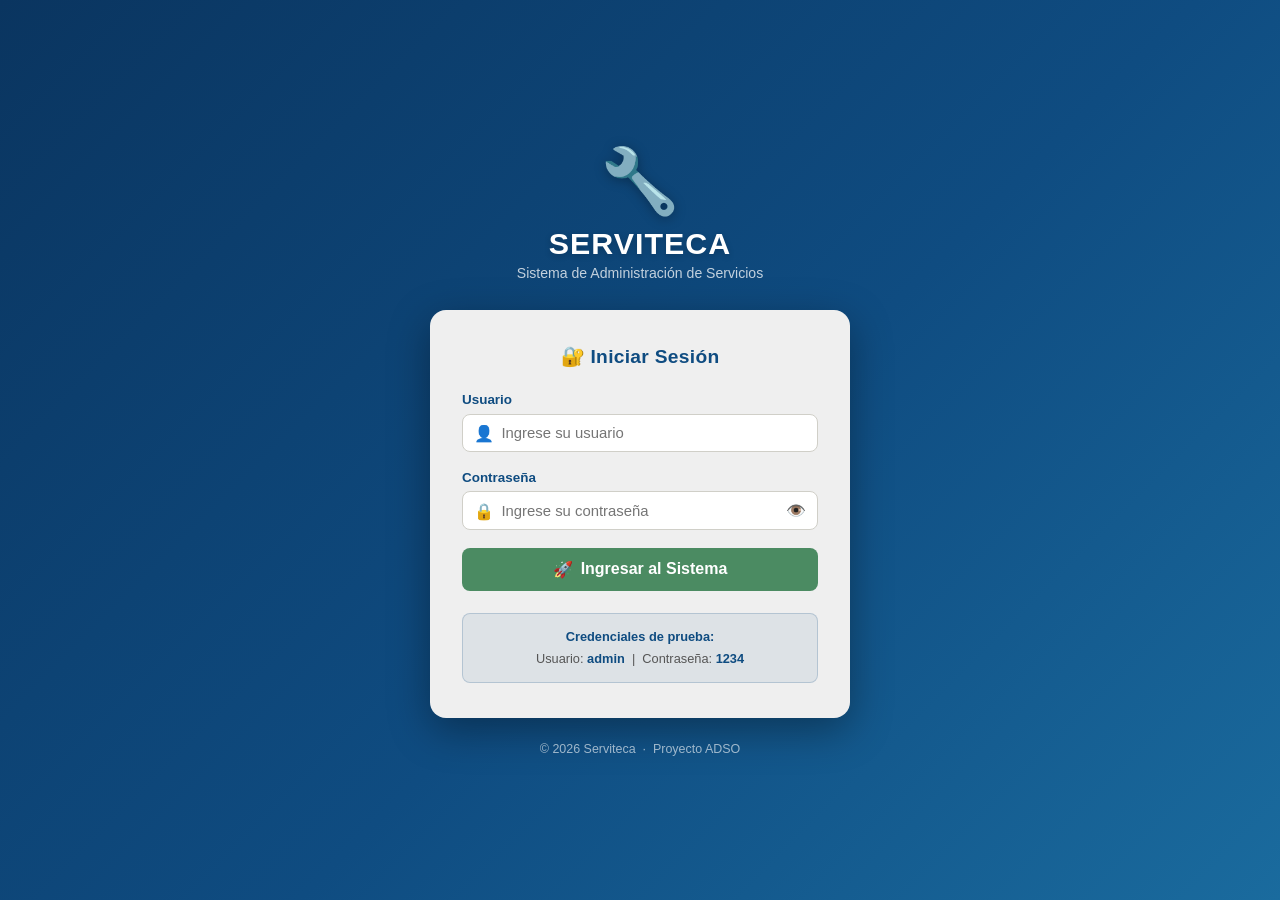
<file: SERVITECA/index.html>
<!DOCTYPE html>
<html lang="es">
<head>
  <meta charset="UTF-8" />
  <meta name="viewport" content="width=device-width, initial-scale=1.0" />
  <title>Serviteca</title>
  <style>
    body {
      margin: 0;
      background: #0F4C81;
      display: flex;
      align-items: center;
      justify-content: center;
      min-height: 100vh;
      font-family: 'Segoe UI', sans-serif;
      color: #fff;
      flex-direction: column;
      gap: 0.8rem;
    }
    .loader {
      width: 48px;
      height: 48px;
      border: 5px solid rgba(255,255,255,0.3);
      border-top-color: #fff;
      border-radius: 50%;
      animation: spin 0.8s linear infinite;
    }
    @keyframes spin { to { transform: rotate(360deg); } }
    p { font-size: 1rem; opacity: 0.85; }
  </style>
</head>
<body>
  <div style="font-size:3.5rem;">🔧</div>
  <div class="loader"></div>
  <p>Cargando Serviteca…</p>

  <script>
    // Redirigir según estado de sesión
    setTimeout(() => {
      if (localStorage.getItem('serviteca_sesion') === 'activa') {
        window.location.replace('main.html');
      } else {
        window.location.replace('Login/Login.html');
      }
    }, 600);
  </script>
</body>
</html>
</file>
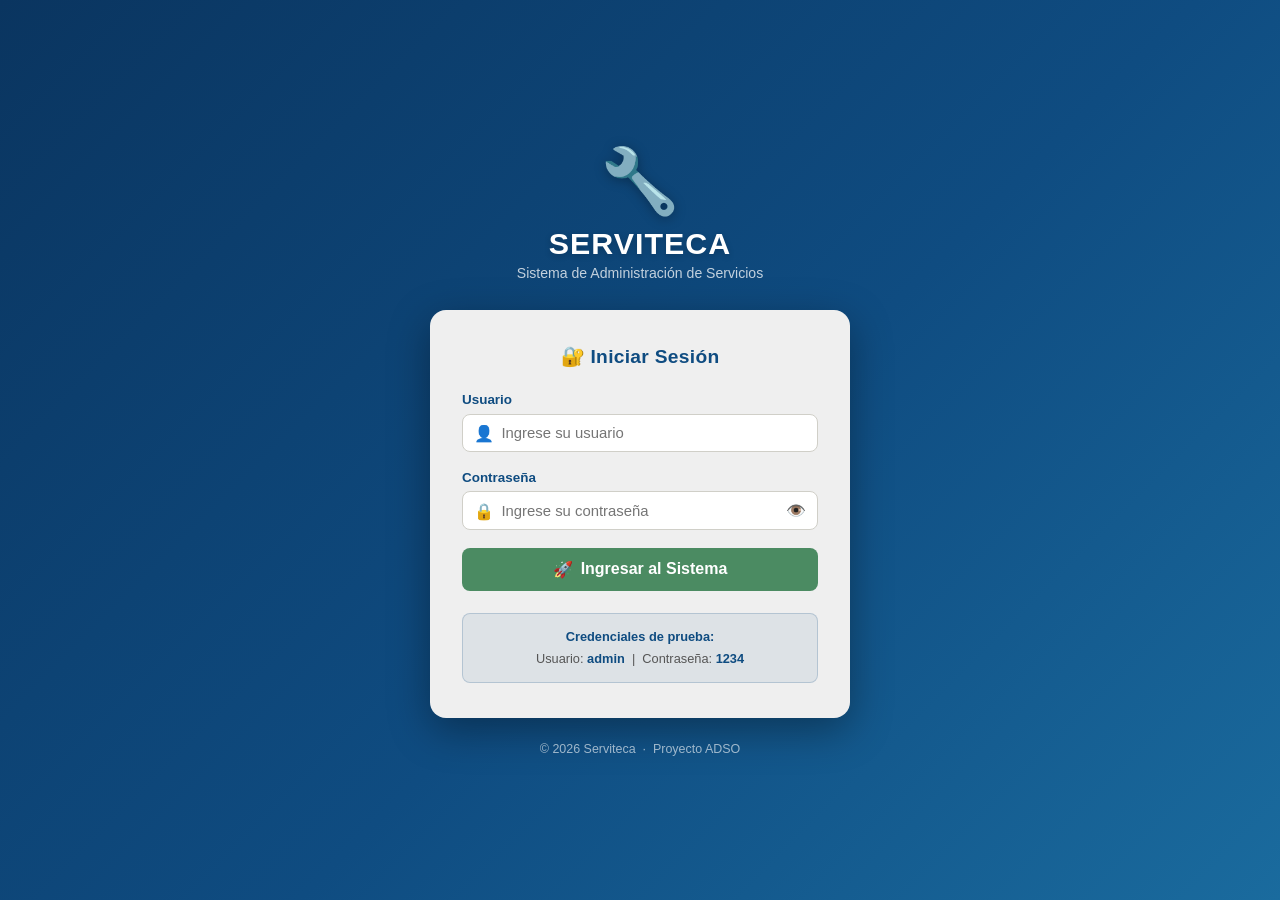
<file: SERVITECA/main.html>
<!DOCTYPE html>
<html lang="es">
<head>
  <meta charset="UTF-8" />
  <meta name="viewport" content="width=device-width, initial-scale=1.0" />
  <title>Dashboard – Serviteca</title>
  <link rel="stylesheet" href="Estilos.css" />
  <style>
    /* Hero banner */
    .hero {
      background: linear-gradient(120deg, var(--azul-principal) 0%, #1a6b9e 100%);
      border-radius: 14px;
      padding: 2.2rem 2.5rem;
      color: #fff;
      display: flex;
      align-items: center;
      justify-content: space-between;
      gap: 1rem;
      margin-bottom: 2rem;
      box-shadow: 0 4px 18px var(--sombra);
    }
    .hero-text h2 { color: #fff; font-size: 1.7rem; margin-bottom: 0.4rem; }
    .hero-text p  { color: rgba(255,255,255,0.82); font-size: 0.95rem; }
    .hero-icon    { font-size: 4.5rem; opacity: 0.9; }

    /* Sección de accesos rápidos */
    .section-title {
      font-size: 1rem;
      font-weight: 700;
      color: var(--texto-gris);
      text-transform: uppercase;
      letter-spacing: 0.6px;
      margin-bottom: 1rem;
    }

    .quick-grid {
      display: grid;
      grid-template-columns: repeat(auto-fit, minmax(200px, 1fr));
      gap: 1rem;
      margin-bottom: 2.5rem;
    }

    .quick-card {
      background: var(--fondo-card);
      border: 1px solid var(--borde);
      border-radius: 12px;
      padding: 1.4rem 1.2rem;
      text-decoration: none;
      display: flex;
      flex-direction: column;
      align-items: center;
      gap: 0.7rem;
      text-align: center;
      transition: transform 0.15s, box-shadow 0.15s;
      box-shadow: 0 2px 8px var(--sombra);
    }
    .quick-card:hover {
      transform: translateY(-3px);
      box-shadow: 0 6px 18px var(--sombra);
    }
    .quick-card .qc-icon  { font-size: 2.2rem; }
    .quick-card .qc-label { font-size: 0.88rem; font-weight: 600; color: var(--azul-principal); }
    .quick-card .qc-desc  { font-size: 0.78rem; color: var(--texto-gris); }

    /* Tabla de servicios recientes */
    .recent-section {
      display: grid;
      grid-template-columns: 1fr 1fr;
      gap: 1.5rem;
    }
    @media(max-width: 768px) { .recent-section { grid-template-columns: 1fr; } }

    .panel {
      background: var(--fondo-card);
      border-radius: 12px;
      border: 1px solid var(--borde);
      overflow: hidden;
      box-shadow: 0 2px 8px var(--sombra);
    }
    .panel-header {
      background: var(--azul-principal);
      color: #fff;
      padding: 0.7rem 1.1rem;
      font-size: 0.9rem;
      font-weight: 700;
      display: flex;
      align-items: center;
      gap: 0.5rem;
    }
    .panel-body { padding: 1rem; }
    .panel-body table { font-size: 0.82rem; }
    .panel-body thead { background: #e8eef5; }
    .panel-body thead th { color: var(--azul-principal); padding: 0.5rem 0.7rem; }
    .panel-body tbody td { padding: 0.5rem 0.7rem; }
  </style>
</head>
<body>

  <!-- ===== NAVBAR ===== -->
  <nav class="navbar" role="navigation" aria-label="Menú principal">
    <a class="navbar-brand" href="main.html">
      <span class="logo-icon">🔧</span>
      <span>SERVITECA</span>
    </a>

    <ul class="nav-menu" role="menubar">

      <!-- Clientes -->
      <li class="nav-item" role="none">
        <span class="nav-link" role="menuitem" aria-haspopup="true">👥 Clientes ▾</span>
        <div class="dropdown-menu" role="menu">
          <a href="Clientes/agregar_clientes.html" role="menuitem">➕ Agregar Cliente</a>
          <a href="Clientes/consultar_clientes.html" role="menuitem">🔍 Consultar Cliente</a>
          <a href="Clientes/listar_clientes.html" role="menuitem">📋 Listar Clientes</a>
        </div>
      </li>

      <!-- Carros -->
      <li class="nav-item" role="none">
        <span class="nav-link" role="menuitem" aria-haspopup="true">🚗 Carros ▾</span>
        <div class="dropdown-menu" role="menu">
          <a href="Carros/agregar_carro.html" role="menuitem">➕ Agregar Carro</a>
          <a href="Carros/consultar_carro.html" role="menuitem">🔍 Consultar Carro</a>
          <a href="Carros/listar_carros.html" role="menuitem">📋 Listar Carros</a>
        </div>
      </li>

      <!-- Servicios -->
      <li class="nav-item" role="none">
        <span class="nav-link" role="menuitem" aria-haspopup="true">🛠️ Servicios ▾</span>
        <div class="dropdown-menu" role="menu">
          <a href="Servicios/agregar_servicios.html" role="menuitem">➕ Agregar Servicio</a>
          <a href="Servicios/consultar_servicios.html" role="menuitem">🔍 Consultar Servicio</a>
          <a href="Servicios/listar_servicios.html" role="menuitem">📋 Listar Servicios</a>
        </div>
      </li>

      <!-- Ayuda -->
      <li class="nav-item" role="none">
        <a class="nav-link" href="Ayuda/ayuda.html" role="menuitem">❓ Ayuda</a>
      </li>

    </ul>

    <!-- Usuario + Salir -->
    <div style="display:flex;align-items:center;gap:0.7rem;">
      <span style="color:rgba(255,255,255,0.8);font-size:0.85rem;" id="spanUsuario"></span>
      <a class="btn-salir" href="#" id="btnSalir">🚪 Salir</a>
    </div>
  </nav>

  <!-- ===== CONTENIDO ===== -->
  <main class="page-content">

    <!-- Hero -->
    <div class="hero">
      <div class="hero-text">
        <h2>Bienvenido, <span id="heroUsuario">Admin</span> 👋</h2>
        <p>Panel de administración de la Serviteca. Gestione clientes, vehículos y servicios desde aquí.</p>
      </div>
      <div class="hero-icon">🔧</div>
    </div>

    <!-- Estadísticas -->
    <div class="stats-grid">
      <div class="stat-card">
        <span class="stat-icon">👥</span>
        <span class="stat-number" id="statClientes">0</span>
        <span class="stat-label">Clientes registrados</span>
      </div>
      <div class="stat-card">
        <span class="stat-icon">🚗</span>
        <span class="stat-number" id="statCarros">0</span>
        <span class="stat-label">Vehículos registrados</span>
      </div>
      <div class="stat-card">
        <span class="stat-icon">🛠️</span>
        <span class="stat-number" id="statServicios">0</span>
        <span class="stat-label">Servicios realizados</span>
      </div>
      <div class="stat-card">
        <span class="stat-icon">📅</span>
        <span class="stat-number" id="statHoy">0</span>
        <span class="stat-label">Servicios hoy</span>
      </div>
    </div>

    <!-- Accesos rápidos -->
    <p class="section-title">⚡ Accesos Rápidos</p>
    <div class="quick-grid">
      <a class="quick-card" href="Clientes/agregar_clientes.html">
        <span class="qc-icon">👤</span>
        <span class="qc-label">Nuevo Cliente</span>
        <span class="qc-desc">Registrar datos del cliente</span>
      </a>
      <a class="quick-card" href="Carros/agregar_carro.html">
        <span class="qc-icon">🚙</span>
        <span class="qc-label">Nuevo Vehículo</span>
        <span class="qc-desc">Registrar placa, marca y modelo</span>
      </a>
      <a class="quick-card" href="Servicios/agregar_servicios.html">
        <span class="qc-icon">🔩</span>
        <span class="qc-label">Nuevo Servicio</span>
        <span class="qc-desc">Registrar servicio prestado</span>
      </a>
      <a class="quick-card" href="Servicios/consultar_servicios.html">
        <span class="qc-icon">🔍</span>
        <span class="qc-label">Consultar por Placa</span>
        <span class="qc-desc">Ver historial de servicios</span>
      </a>
      <a class="quick-card" href="Clientes/listar_clientes.html">
        <span class="qc-icon">📋</span>
        <span class="qc-label">Listar Clientes</span>
        <span class="qc-desc">Ver todos los clientes</span>
      </a>
      <a class="quick-card" href="Carros/listar_carros.html">
        <span class="qc-icon">🅿️</span>
        <span class="qc-label">Listar Vehículos</span>
        <span class="qc-desc">Ver todos los vehículos</span>
      </a>
    </div>

    <!-- Paneles recientes -->
    <div class="recent-section">

      <!-- Últimos clientes -->
      <div class="panel">
        <div class="panel-header">👥 Últimos Clientes Registrados</div>
        <div class="panel-body">
          <div class="table-wrapper">
            <table>
              <thead>
                <tr>
                  <th>ID</th>
                  <th>Nombre</th>
                  <th>Celular</th>
                </tr>
              </thead>
              <tbody id="tbodyClientes">
                <tr><td colspan="3" style="text-align:center;color:#999;padding:1rem;">Sin registros aún</td></tr>
              </tbody>
            </table>
          </div>
        </div>
      </div>

      <!-- Últimos servicios -->
      <div class="panel">
        <div class="panel-header">🛠️ Últimos Servicios Realizados</div>
        <div class="panel-body">
          <div class="table-wrapper">
            <table>
              <thead>
                <tr>
                  <th>Placa</th>
                  <th>Servicio</th>
                  <th>Fecha</th>
                </tr>
              </thead>
              <tbody id="tbodyServicios">
                <tr><td colspan="3" style="text-align:center;color:#999;padding:1rem;">Sin registros aún</td></tr>
              </tbody>
            </table>
          </div>
        </div>
      </div>

    </div>

  </main>

  <footer>© 2026 Serviteca &nbsp;·&nbsp; Proyecto ADSO &nbsp;·&nbsp; Análisis y Desarrollo de Software</footer>

  <!-- ===== JAVASCRIPT ===== -->
  <script>
    // Protección de ruta: verificar sesión
    (function() {
      if (localStorage.getItem('serviteca_sesion') !== 'activa') {
        window.location.href = 'Login/Login.html';
      }
    })();

    // Mostrar usuario en navbar
    const usuario = localStorage.getItem('serviteca_usuario') || 'Admin';
    document.getElementById('spanUsuario').textContent = '👤 ' + usuario;
    document.getElementById('heroUsuario').textContent =
      usuario.charAt(0).toUpperCase() + usuario.slice(1);

    // Botón salir
    document.getElementById('btnSalir').addEventListener('click', (e) => {
      e.preventDefault();
      if (confirm('¿Desea cerrar sesión?')) {
        localStorage.removeItem('serviteca_sesion');
        localStorage.removeItem('serviteca_usuario');
        window.location.href = 'Login/Login.html';
      }
    });

    // Cargar estadísticas desde localStorage
    function cargarEstadisticas() {
      const clientes  = JSON.parse(localStorage.getItem('srv_clientes')  || '[]');
      const carros    = JSON.parse(localStorage.getItem('srv_carros')    || '[]');
      const servicios = JSON.parse(localStorage.getItem('srv_servicios') || '[]');

      document.getElementById('statClientes').textContent  = clientes.length;
      document.getElementById('statCarros').textContent    = carros.length;
      document.getElementById('statServicios').textContent = servicios.length;

      // Servicios de hoy
      const hoy = new Date().toISOString().split('T')[0];
      const hoyCount = servicios.filter(s => s.fecha === hoy).length;
      document.getElementById('statHoy').textContent = hoyCount;

      // Últimos 5 clientes
      const tbodyC = document.getElementById('tbodyClientes');
      const ultimosClientes = clientes.slice(-5).reverse();
      if (ultimosClientes.length > 0) {
        tbodyC.innerHTML = ultimosClientes.map(c =>
          `<tr>
            <td>${c.identificacion}</td>
            <td>${c.nombres} ${c.apellidos}</td>
            <td>${c.celular}</td>
          </tr>`
        ).join('');
      }

      // Últimos 5 servicios
      const tbodyS = document.getElementById('tbodyServicios');
      const ultimosServicios = servicios.slice(-5).reverse();
      if (ultimosServicios.length > 0) {
        tbodyS.innerHTML = ultimosServicios.map(s =>
          `<tr>
            <td>${s.placa}</td>
            <td>${s.tipoServicio}</td>
            <td>${s.fecha}</td>
          </tr>`
        ).join('');
      }
    }

    cargarEstadisticas();
  </script>

</body>
</html>
</file>
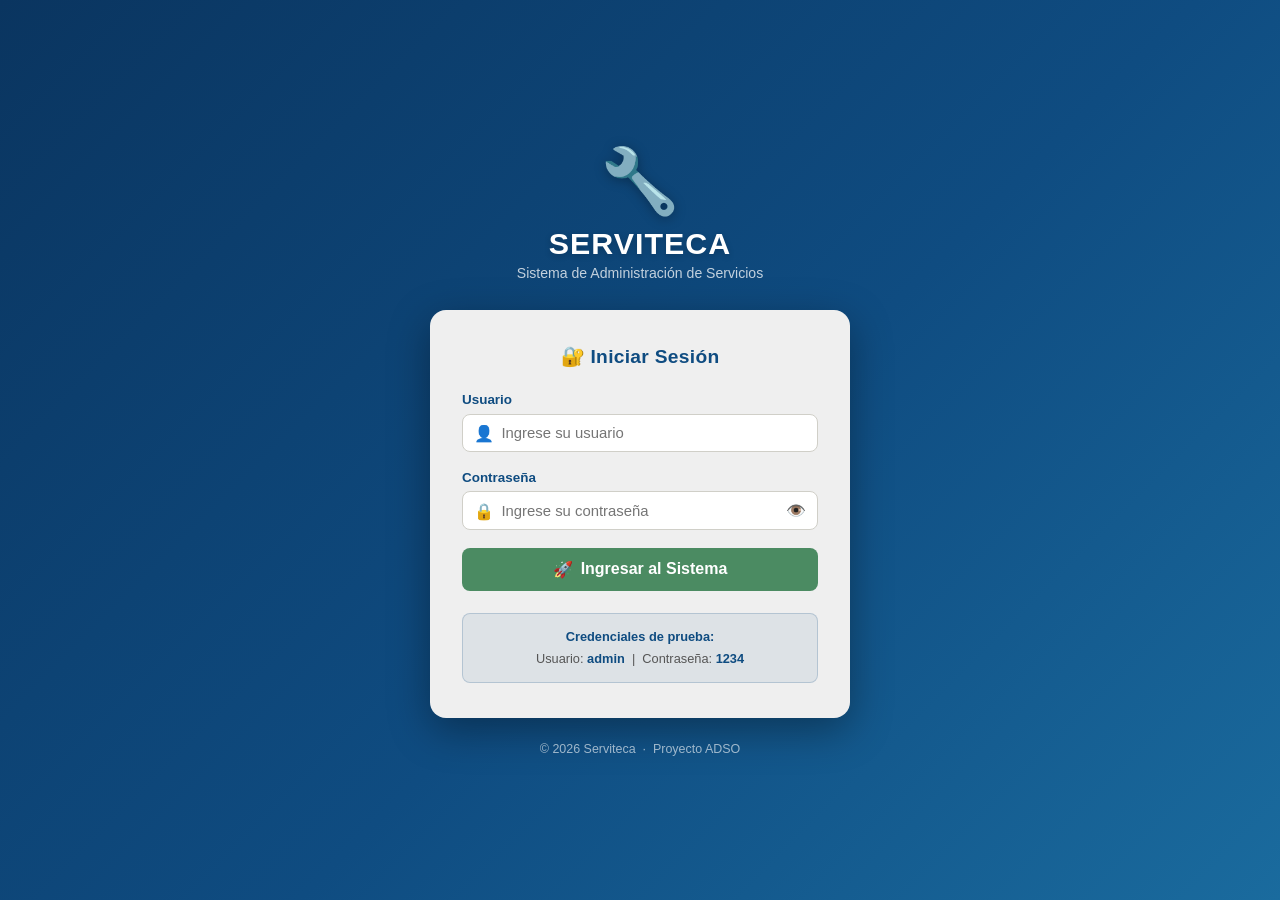
<file: SERVITECA/Ayuda/ayuda.html>
<!DOCTYPE html>
<html lang="es">
<head>
  <meta charset="UTF-8" />
  <meta name="viewport" content="width=device-width, initial-scale=1.0" />
  <title>Ayuda – Serviteca</title>
  <link rel="stylesheet" href="../Estilos.css" />
  <style>
    /* Acordeón de ayuda */
    .help-section { margin-bottom: 2rem; }

    .accordion-item {
      background: var(--fondo-card);
      border: 1px solid var(--borde);
      border-radius: 10px;
      margin-bottom: 0.6rem;
      overflow: hidden;
    }

    .accordion-header {
      display: flex;
      align-items: center;
      justify-content: space-between;
      padding: 0.9rem 1.2rem;
      cursor: pointer;
      user-select: none;
      background: var(--fondo-card);
      transition: background-color 0.15s;
    }
    .accordion-header:hover { background: #e8eef5; }
    .accordion-header.open  { background: var(--azul-principal); color: #fff; }
    .accordion-header.open .acc-icon { color: #fff; }

    .acc-left  { display: flex; align-items: center; gap: 0.7rem; font-weight: 600; font-size: 0.95rem; }
    .acc-icon  { font-size: 1.2rem; }
    .acc-arrow { font-size: 0.85rem; transition: transform 0.2s; }
    .accordion-header.open .acc-arrow { transform: rotate(180deg); }

    .accordion-body {
      display: none;
      padding: 1rem 1.3rem 1.2rem;
      font-size: 0.9rem;
      line-height: 1.7;
      color: var(--texto-gris);
      border-top: 1px solid var(--borde);
    }
    .accordion-body.open { display: block; }

    .accordion-body ul {
      margin: 0.5rem 0 0.5rem 1.2rem;
    }
    .accordion-body ul li { margin-bottom: 0.3rem; }

    .accordion-body .step {
      display: flex;
      gap: 0.6rem;
      align-items: flex-start;
      margin-bottom: 0.5rem;
    }
    .step-num {
      min-width: 24px;
      height: 24px;
      background: var(--azul-principal);
      color: #fff;
      border-radius: 50%;
      display: flex;
      align-items: center;
      justify-content: center;
      font-size: 0.75rem;
      font-weight: 700;
      flex-shrink: 0;
      margin-top: 0.1rem;
    }

    /* Servicios grid */
    .services-grid {
      display: grid;
      grid-template-columns: repeat(auto-fit, minmax(160px, 1fr));
      gap: 0.8rem;
      margin-top: 0.8rem;
    }
    .service-help-card {
      background: #fff;
      border: 1px solid var(--borde);
      border-radius: 8px;
      padding: 0.9rem;
      text-align: center;
    }
    .service-help-card .sh-icon { font-size: 2rem; }
    .service-help-card .sh-name { font-weight: 700; font-size: 0.85rem; color: var(--azul-principal); margin-top: 0.3rem; }
    .service-help-card .sh-desc { font-size: 0.78rem; color: var(--texto-gris); margin-top: 0.2rem; }

    /* Credenciales demo */
    .cred-table {
      width: 100%;
      border-collapse: collapse;
      font-size: 0.88rem;
      margin-top: 0.5rem;
    }
    .cred-table th { background: var(--azul-principal); color: #fff; padding: 0.5rem 0.8rem; text-align: left; }
    .cred-table td { padding: 0.5rem 0.8rem; border-bottom: 1px solid var(--borde); font-family: monospace; }

    /* About card */
    .about-card {
      background: linear-gradient(120deg, var(--azul-principal), #1a6b9e);
      border-radius: 14px;
      padding: 2rem;
      color: #fff;
      text-align: center;
      margin-bottom: 2rem;
    }
    .about-card h2 { color: #fff; font-size: 1.5rem; margin-bottom: 0.5rem; }
    .about-card p  { color: rgba(255,255,255,0.85); font-size: 0.92rem; }
    .about-badge {
      display: inline-block;
      background: rgba(255,255,255,0.2);
      color: #fff;
      padding: 0.3rem 0.8rem;
      border-radius: 20px;
      font-size: 0.8rem;
      margin-top: 0.8rem;
    }
  </style>
</head>
<body>

  <!-- NAVBAR -->
  <nav class="navbar" role="navigation" aria-label="Menú principal">
    <a class="navbar-brand" href="../main.html"><span class="logo-icon">🔧</span><span>SERVITECA</span></a>
    <ul class="nav-menu">
      <li class="nav-item">
        <span class="nav-link">👥 Clientes ▾</span>
        <div class="dropdown-menu">
          <a href="../Clientes/agregar_clientes.html">➕ Agregar Cliente</a>
          <a href="../Clientes/consultar_clientes.html">🔍 Consultar Cliente</a>
          <a href="../Clientes/listar_clientes.html">📋 Listar Clientes</a>
        </div>
      </li>
      <li class="nav-item">
        <span class="nav-link">🚗 Carros ▾</span>
        <div class="dropdown-menu">
          <a href="../Carros/agregar_carro.html">➕ Agregar Carro</a>
          <a href="../Carros/consultar_carro.html">🔍 Consultar Carro</a>
          <a href="../Carros/listar_carros.html">📋 Listar Carros</a>
        </div>
      </li>
      <li class="nav-item">
        <span class="nav-link">🛠️ Servicios ▾</span>
        <div class="dropdown-menu">
          <a href="../Servicios/agregar_servicios.html">➕ Agregar Servicio</a>
          <a href="../Servicios/consultar_servicios.html">🔍 Consultar Servicio</a>
          <a href="../Servicios/listar_servicios.html">📋 Listar Servicios</a>
        </div>
      </li>
      <li class="nav-item"><a class="nav-link active" href="ayuda.html">❓ Ayuda</a></li>
    </ul>
    <div style="display:flex;align-items:center;gap:0.7rem;">
      <span style="color:rgba(255,255,255,0.8);font-size:0.85rem;" id="spanUsuario"></span>
      <a class="btn-salir" href="#" id="btnSalir">🚪 Salir</a>
    </div>
  </nav>

  <!-- CONTENIDO -->
  <main class="page-content">
    <nav class="breadcrumb">
      <a href="../main.html">🏠 Inicio</a> <span>›</span>
      <span>Ayuda</span>
    </nav>

    <!-- About -->
    <div class="about-card">
      <div style="font-size:3rem;margin-bottom:0.5rem;">🔧</div>
      <h2>Sistema de Gestión Serviteca</h2>
      <p>Plataforma de administración para el control de clientes, vehículos y servicios mecánicos.</p>
      <span class="about-badge">📚 Proyecto ADSO – Análisis y Desarrollo de Software</span>
      <span class="about-badge" style="margin-left:0.5rem;">📅 Versión 1.0 – 2026</span>
    </div>

    <!-- Servicios disponibles -->
    <div class="help-section">
      <div class="page-header" style="margin-bottom:1rem;">
        <span class="header-icon">🛠️</span>
        <div><h2>Servicios Disponibles</h2></div>
      </div>
      <div class="services-grid">
        <div class="service-help-card">
          <div class="sh-icon">🛢️</div>
          <div class="sh-name">Cambio de Aceite</div>
          <div class="sh-desc">Sustitución del aceite del motor y filtro de aceite.</div>
        </div>
        <div class="service-help-card">
          <div class="sh-icon">⚙️</div>
          <div class="sh-name">Sincronización</div>
          <div class="sh-desc">Ajuste del sistema de encendido, bujías y inyectores.</div>
        </div>
        <div class="service-help-card">
          <div class="sh-icon">🔄</div>
          <div class="sh-name">Alineación</div>
          <div class="sh-desc">Calibración de la dirección y ángulos de las ruedas.</div>
        </div>
        <div class="service-help-card">
          <div class="sh-icon">🚿</div>
          <div class="sh-name">Lavado</div>
          <div class="sh-desc">Limpieza exterior e interior completa del vehículo.</div>
        </div>
      </div>
    </div>

    <!-- Acordeón de ayuda -->
    <div class="help-section">
      <div class="page-header" style="margin-bottom:1rem;">
        <span class="header-icon">❓</span>
        <div><h2>Guía de Uso</h2></div>
      </div>

      <!-- ¿Cómo ingresar? -->
      <div class="accordion-item">
        <div class="accordion-header" onclick="toggleAcc(this)">
          <span class="acc-left"><span class="acc-icon">🔐</span> ¿Cómo iniciar sesión?</span>
          <span class="acc-arrow">▼</span>
        </div>
        <div class="accordion-body">
          <div class="step"><span class="step-num">1</span><span>Abra el archivo <strong>index.html</strong> o <strong>Login/Login.html</strong> en su navegador.</span></div>
          <div class="step"><span class="step-num">2</span><span>Ingrese el usuario y contraseña. Use las credenciales de prueba:</span></div>
          <table class="cred-table">
            <thead><tr><th>Usuario</th><th>Contraseña</th><th>Perfil</th></tr></thead>
            <tbody>
              <tr><td>admin</td><td>1234</td><td>Administrador</td></tr>
              <tr><td>tecnico</td><td>tec123</td><td>Técnico</td></tr>
            </tbody>
          </table>
          <div class="step" style="margin-top:0.7rem;"><span class="step-num">3</span><span>Haga clic en <strong>"Ingresar al Sistema"</strong>. Será redirigido al panel principal.</span></div>
        </div>
      </div>

      <!-- Gestión de clientes -->
      <div class="accordion-item">
        <div class="accordion-header" onclick="toggleAcc(this)">
          <span class="acc-left"><span class="acc-icon">👥</span> Gestión de Clientes</span>
          <span class="acc-arrow">▼</span>
        </div>
        <div class="accordion-body">
          <p><strong>Agregar Cliente:</strong> Vaya a <em>Clientes → Agregar</em>. Complete todos los campos requeridos:</p>
          <ul>
            <li><strong>Identificación:</strong> Solo números, entre 5 y 15 dígitos.</li>
            <li><strong>Nombres y Apellidos:</strong> Nombre completo del cliente.</li>
            <li><strong>Correo electrónico:</strong> Dirección de email válida.</li>
            <li><strong>Celular:</strong> Número de 10 dígitos.</li>
          </ul>
          <p style="margin-top:0.5rem;"><strong>Consultar Cliente:</strong> Vaya a <em>Clientes → Consultar</em> e ingrese la identificación. Se mostrarán los datos del cliente y su historial de servicios.</p>
          <p style="margin-top:0.5rem;"><strong>Listar Clientes:</strong> Vaya a <em>Clientes → Listar</em> para ver todos los clientes. Use el buscador para filtrar por nombre, ID o celular.</p>
        </div>
      </div>

      <!-- Gestión de vehículos -->
      <div class="accordion-item">
        <div class="accordion-header" onclick="toggleAcc(this)">
          <span class="acc-left"><span class="acc-icon">🚗</span> Gestión de Vehículos</span>
          <span class="acc-arrow">▼</span>
        </div>
        <div class="accordion-body">
          <p><strong>Agregar Vehículo:</strong> Vaya a <em>Carros → Agregar</em>. Complete los campos:</p>
          <ul>
            <li><strong>Placa:</strong> Formato colombiano: 3 letras + 3 números (Ej: ABC123).</li>
            <li><strong>Marca:</strong> Fabricante del vehículo (Ej: Chevrolet, Renault).</li>
            <li><strong>Modelo:</strong> Nombre del modelo y año (Ej: Spark GT 2022).</li>
            <li><strong>ID Propietario (opcional):</strong> Si el cliente ya está registrado, puede vincularlo.</li>
          </ul>
          <p style="margin-top:0.5rem;"><strong>Consultar Vehículo:</strong> Ingrese la placa para ver los datos del vehículo y todos sus servicios registrados.</p>
        </div>
      </div>

      <!-- Registro de servicios -->
      <div class="accordion-item">
        <div class="accordion-header" onclick="toggleAcc(this)">
          <span class="acc-left"><span class="acc-icon">🛠️</span> Registro de Servicios</span>
          <span class="acc-arrow">▼</span>
        </div>
        <div class="accordion-body">
          <p><strong>Importante:</strong> Antes de registrar un servicio, el vehículo y el cliente deben estar registrados en el sistema.</p>
          <div class="step"><span class="step-num">1</span><span>Vaya a <em>Servicios → Agregar</em>.</span></div>
          <div class="step"><span class="step-num">2</span><span>Ingrese la <strong>placa del vehículo</strong>. Al salir del campo, el sistema verificará si está registrado.</span></div>
          <div class="step"><span class="step-num">3</span><span>Ingrese la <strong>identificación del cliente</strong>. También se verifica automáticamente.</span></div>
          <div class="step"><span class="step-num">4</span><span>Seleccione la <strong>fecha</strong> del servicio (por defecto es la fecha actual).</span></div>
          <div class="step"><span class="step-num">5</span><span>Seleccione el <strong>tipo de servicio</strong> haciendo clic en una de las tarjetas.</span></div>
          <div class="step"><span class="step-num">6</span><span>Haga clic en <strong>"Registrar Servicio"</strong>.</span></div>
        </div>
      </div>

      <!-- Consultar por placa -->
      <div class="accordion-item">
        <div class="accordion-header" onclick="toggleAcc(this)">
          <span class="acc-left"><span class="acc-icon">🔍</span> Consultar servicios por placa</span>
          <span class="acc-arrow">▼</span>
        </div>
        <div class="accordion-body">
          <p>Vaya a <em>Servicios → Consultar</em> e ingrese la placa del vehículo.</p>
          <p style="margin-top:0.5rem;">El sistema mostrará:</p>
          <ul>
            <li>Los datos del vehículo (marca, modelo, propietario).</li>
            <li>La cantidad total de servicios realizados.</li>
            <li>Una tabla con: <strong>Placa del carro, Servicio prestado y Fecha del servicio</strong>.</li>
          </ul>
        </div>
      </div>

      <!-- Almacenamiento de datos -->
      <div class="accordion-item">
        <div class="accordion-header" onclick="toggleAcc(this)">
          <span class="acc-left"><span class="acc-icon">💾</span> ¿Dónde se guardan los datos?</span>
          <span class="acc-arrow">▼</span>
        </div>
        <div class="accordion-body">
          <p>El sistema utiliza <strong>localStorage</strong> del navegador para almacenar toda la información de forma local.</p>
          <ul>
            <li><strong>srv_clientes:</strong> Lista de clientes registrados.</li>
            <li><strong>srv_carros:</strong> Lista de vehículos registrados.</li>
            <li><strong>srv_servicios:</strong> Lista de servicios realizados.</li>
          </ul>
          <p style="margin-top:0.5rem;color:#c0392b;font-size:0.85rem;">⚠️ Los datos son locales al navegador. Si limpia el caché o usa otro navegador, los datos no estarán disponibles.</p>
        </div>
      </div>

    </div><!-- /.help-section -->

  </main>

  <footer>© 2026 Serviteca &nbsp;·&nbsp; Proyecto ADSO &nbsp;·&nbsp; Análisis y Desarrollo de Software</footer>

  <script>
    if (localStorage.getItem('serviteca_sesion') !== 'activa') {
      window.location.href = '../Login/Login.html';
    }
    const usuario = localStorage.getItem('serviteca_usuario') || 'Admin';
    document.getElementById('spanUsuario').textContent = '👤 ' + usuario;
    document.getElementById('btnSalir').addEventListener('click', (e) => {
      e.preventDefault();
      if (confirm('¿Desea cerrar sesión?')) {
        localStorage.removeItem('serviteca_sesion');
        localStorage.removeItem('serviteca_usuario');
        window.location.href = '../Login/Login.html';
      }
    });

    function toggleAcc(header) {
      const body = header.nextElementSibling;
      const isOpen = header.classList.contains('open');

      // Cerrar todos
      document.querySelectorAll('.accordion-header').forEach(h => h.classList.remove('open'));
      document.querySelectorAll('.accordion-body').forEach(b => b.classList.remove('open'));

      // Abrir el actual si estaba cerrado
      if (!isOpen) {
        header.classList.add('open');
        body.classList.add('open');
      }
    }
  </script>
</body>
</html>
</file>
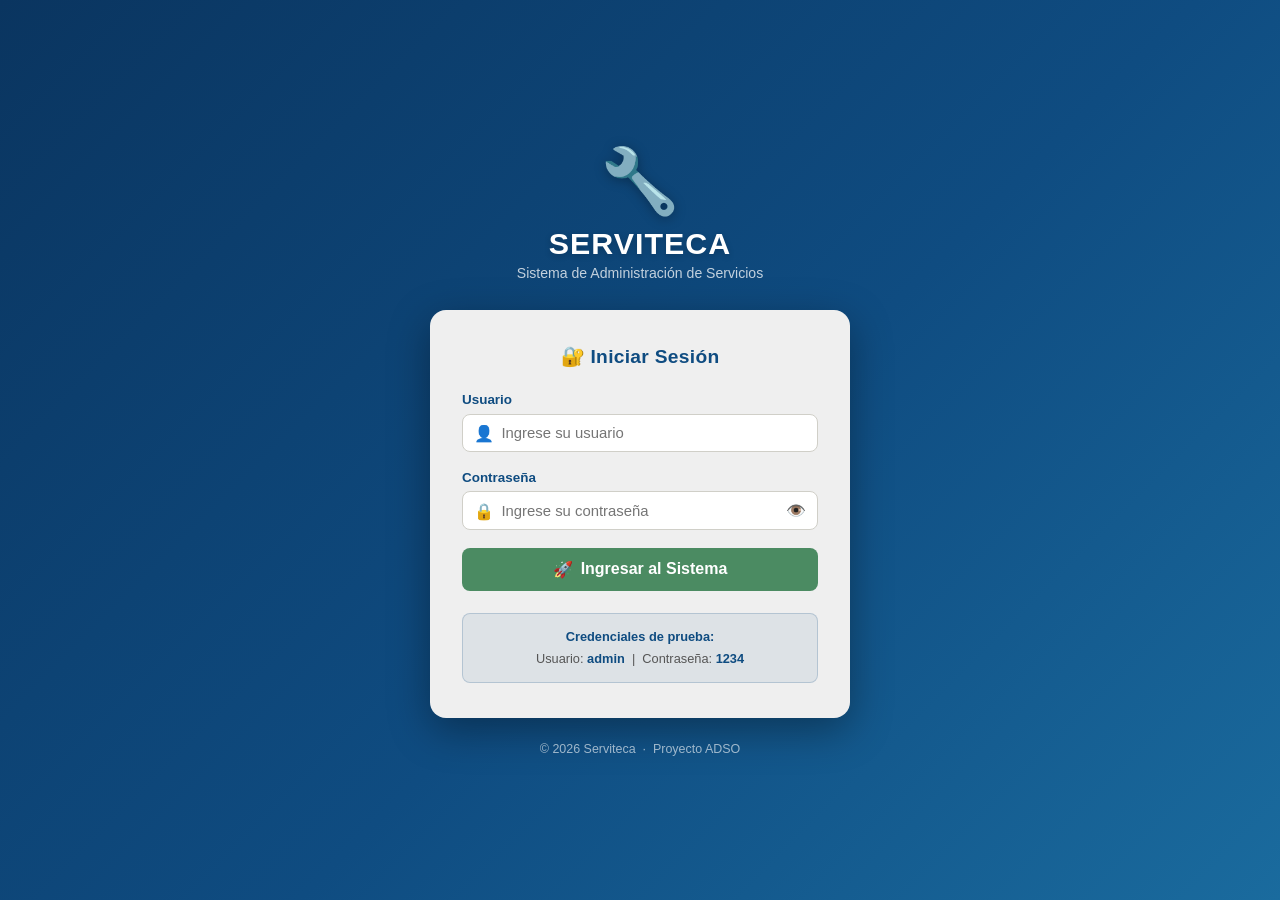
<file: SERVITECA/Carros/agregar_carro.html>
<!DOCTYPE html>
<html lang="es">
<head>
  <meta charset="UTF-8" />
  <meta name="viewport" content="width=device-width, initial-scale=1.0" />
  <title>Agregar Carro – Serviteca</title>
  <link rel="stylesheet" href="../Estilos.css" />
</head>
<body>

  <!-- NAVBAR -->
  <nav class="navbar" role="navigation" aria-label="Menú principal">
    <a class="navbar-brand" href="../main.html"><span class="logo-icon">🔧</span><span>SERVITECA</span></a>
    <ul class="nav-menu">
      <li class="nav-item">
        <span class="nav-link">👥 Clientes ▾</span>
        <div class="dropdown-menu">
          <a href="../Clientes/agregar_clientes.html">➕ Agregar Cliente</a>
          <a href="../Clientes/consultar_clientes.html">🔍 Consultar Cliente</a>
          <a href="../Clientes/listar_clientes.html">📋 Listar Clientes</a>
        </div>
      </li>
      <li class="nav-item">
        <span class="nav-link active">🚗 Carros ▾</span>
        <div class="dropdown-menu">
          <a href="agregar_carro.html">➕ Agregar Carro</a>
          <a href="consultar_carro.html">🔍 Consultar Carro</a>
          <a href="listar_carros.html">📋 Listar Carros</a>
        </div>
      </li>
      <li class="nav-item">
        <span class="nav-link">🛠️ Servicios ▾</span>
        <div class="dropdown-menu">
          <a href="../Servicios/agregar_servicios.html">➕ Agregar Servicio</a>
          <a href="../Servicios/consultar_servicios.html">🔍 Consultar Servicio</a>
          <a href="../Servicios/listar_servicios.html">📋 Listar Servicios</a>
        </div>
      </li>
      <li class="nav-item"><a class="nav-link" href="../Ayuda/ayuda.html">❓ Ayuda</a></li>
    </ul>
    <div style="display:flex;align-items:center;gap:0.7rem;">
      <span style="color:rgba(255,255,255,0.8);font-size:0.85rem;" id="spanUsuario"></span>
      <a class="btn-salir" href="#" id="btnSalir">🚪 Salir</a>
    </div>
  </nav>

  <!-- CONTENIDO -->
  <main class="page-content">
    <nav class="breadcrumb">
      <a href="../main.html">🏠 Inicio</a> <span>›</span>
      <span>Carros</span> <span>›</span>
      <span>Agregar Carro</span>
    </nav>

    <div class="page-header">
      <span class="header-icon">🚗</span>
      <div>
        <h1>Agregar Vehículo</h1>
        <p>Registre los datos del vehículo en el sistema.</p>
      </div>
    </div>

    <div class="alert alert-success" id="alertaExito" role="alert">
      <span>✅</span><span>Vehículo registrado correctamente.</span>
    </div>
    <div class="alert alert-error" id="alertaError" role="alert">
      <span>⚠️</span><span id="alertaErrorMsg">Por favor corrija los errores antes de continuar.</span>
    </div>

    <div class="card">
      <form id="formCarro" novalidate>
        <div class="form-grid">

          <!-- Placa -->
          <div class="form-group">
            <label for="placa">Placa *</label>
            <input type="text" id="placa" name="placa"
              placeholder="Ej: ABC123" maxlength="7"
              style="text-transform:uppercase;" />
            <span class="field-error" id="errPlaca">La placa es requerida (formato: ABC123).</span>
          </div>

          <!-- Marca -->
          <div class="form-group">
            <label for="marca">Marca *</label>
            <input type="text" id="marca" name="marca"
              placeholder="Ej: Chevrolet" maxlength="40" />
            <span class="field-error" id="errMarca">La marca es requerida.</span>
          </div>

          <!-- Modelo -->
          <div class="form-group">
            <label for="modelo">Modelo *</label>
            <input type="text" id="modelo" name="modelo"
              placeholder="Ej: Spark GT 2022" maxlength="60" />
            <span class="field-error" id="errModelo">El modelo es requerido.</span>
          </div>

          <!-- Propietario (opcional, vincula con cliente) -->
          <div class="form-group">
            <label for="idPropietario">ID Propietario (opcional)</label>
            <input type="text" id="idPropietario" name="idPropietario"
              placeholder="Identificación del cliente" maxlength="15" />
            <span class="field-error" id="errPropietario">No se encontró un cliente con esa identificación.</span>
          </div>

        </div>

        <div class="btn-group">
          <button type="submit" class="btn btn-success">💾 Guardar Vehículo</button>
          <button type="button" class="btn btn-outline" id="btnLimpiar">🗑️ Limpiar</button>
          <a href="listar_carros.html" class="btn btn-primary">📋 Ver Lista</a>
        </div>
      </form>
    </div>

  </main>

  <footer>© 2026 Serviteca &nbsp;·&nbsp; Proyecto ADSO</footer>

  <script>
    if (localStorage.getItem('serviteca_sesion') !== 'activa') {
      window.location.href = '../Login/Login.html';
    }
    const usuario = localStorage.getItem('serviteca_usuario') || 'Admin';
    document.getElementById('spanUsuario').textContent = '👤 ' + usuario;
    document.getElementById('btnSalir').addEventListener('click', (e) => {
      e.preventDefault();
      if (confirm('¿Desea cerrar sesión?')) {
        localStorage.removeItem('serviteca_sesion');
        localStorage.removeItem('serviteca_usuario');
        window.location.href = '../Login/Login.html';
      }
    });

    const campos = {
      placa:   { el: document.getElementById('placa'),   err: document.getElementById('errPlaca') },
      marca:   { el: document.getElementById('marca'),   err: document.getElementById('errMarca') },
      modelo:  { el: document.getElementById('modelo'),  err: document.getElementById('errModelo') },
    };

    // Convertir placa a mayúsculas al escribir
    campos.placa.el.addEventListener('input', function() {
      this.value = this.value.toUpperCase();
      this.classList.remove('error');
      campos.placa.err.classList.remove('visible');
    });

    Object.values(campos).forEach(({ el, err }) => {
      el.addEventListener('input', () => {
        el.classList.remove('error');
        err.classList.remove('visible');
      });
    });

    document.getElementById('idPropietario').addEventListener('input', () => {
      document.getElementById('errPropietario').classList.remove('visible');
      document.getElementById('idPropietario').classList.remove('error');
    });

    function mostrarError(key, msg) {
      campos[key].el.classList.add('error');
      campos[key].err.textContent = msg;
      campos[key].err.classList.add('visible');
    }

    function validar() {
      let ok = true;
      const placa  = campos.placa.el.value.trim().toUpperCase();
      const marca  = campos.marca.el.value.trim();
      const modelo = campos.modelo.el.value.trim();

      if (!placa) { mostrarError('placa', 'La placa es requerida.'); ok = false; }
      else if (!/^[A-Z]{3}\d{3}$/.test(placa)) {
        mostrarError('placa', 'Formato inválido. Use 3 letras + 3 números (Ej: ABC123).');
        ok = false;
      }

      if (!marca)  { mostrarError('marca',  'La marca es requerida.'); ok = false; }
      if (!modelo) { mostrarError('modelo', 'El modelo es requerido.'); ok = false; }

      return ok ? { placa, marca, modelo } : null;
    }

    document.getElementById('formCarro').addEventListener('submit', (e) => {
      e.preventDefault();
      document.getElementById('alertaExito').classList.remove('show');
      document.getElementById('alertaError').classList.remove('show');

      const v = validar();
      if (!v) {
        document.getElementById('alertaError').classList.add('show');
        return;
      }

      // Verificar propietario si fue ingresado
      const idProp = document.getElementById('idPropietario').value.trim();
      if (idProp) {
        const clientes = JSON.parse(localStorage.getItem('srv_clientes') || '[]');
        if (!clientes.some(c => c.identificacion === idProp)) {
          document.getElementById('errPropietario').classList.add('visible');
          document.getElementById('idPropietario').classList.add('error');
          document.getElementById('alertaErrorMsg').textContent = 'No se encontró un cliente con esa identificación.';
          document.getElementById('alertaError').classList.add('show');
          return;
        }
      }

      // Verificar placa duplicada
      const carros = JSON.parse(localStorage.getItem('srv_carros') || '[]');
      if (carros.some(c => c.placa === v.placa)) {
        document.getElementById('alertaErrorMsg').textContent = `La placa ${v.placa} ya está registrada.`;
        document.getElementById('alertaError').classList.add('show');
        mostrarError('placa', 'Esta placa ya está registrada.');
        return;
      }

      carros.push({
        placa:          v.placa,
        marca:          v.marca,
        modelo:         v.modelo,
        idPropietario:  idProp || null,
        fechaRegistro:  new Date().toISOString().split('T')[0]
      });
      localStorage.setItem('srv_carros', JSON.stringify(carros));

      document.getElementById('formCarro').reset();
      document.getElementById('alertaExito').classList.add('show');
      window.scrollTo({ top: 0, behavior: 'smooth' });
    });

    document.getElementById('btnLimpiar').addEventListener('click', () => {
      document.getElementById('formCarro').reset();
      Object.values(campos).forEach(({ el, err }) => {
        el.classList.remove('error');
        err.classList.remove('visible');
      });
      document.getElementById('errPropietario').classList.remove('visible');
      document.getElementById('idPropietario').classList.remove('error');
      document.getElementById('alertaExito').classList.remove('show');
      document.getElementById('alertaError').classList.remove('show');
    });
  </script>
</body>
</html>
</file>
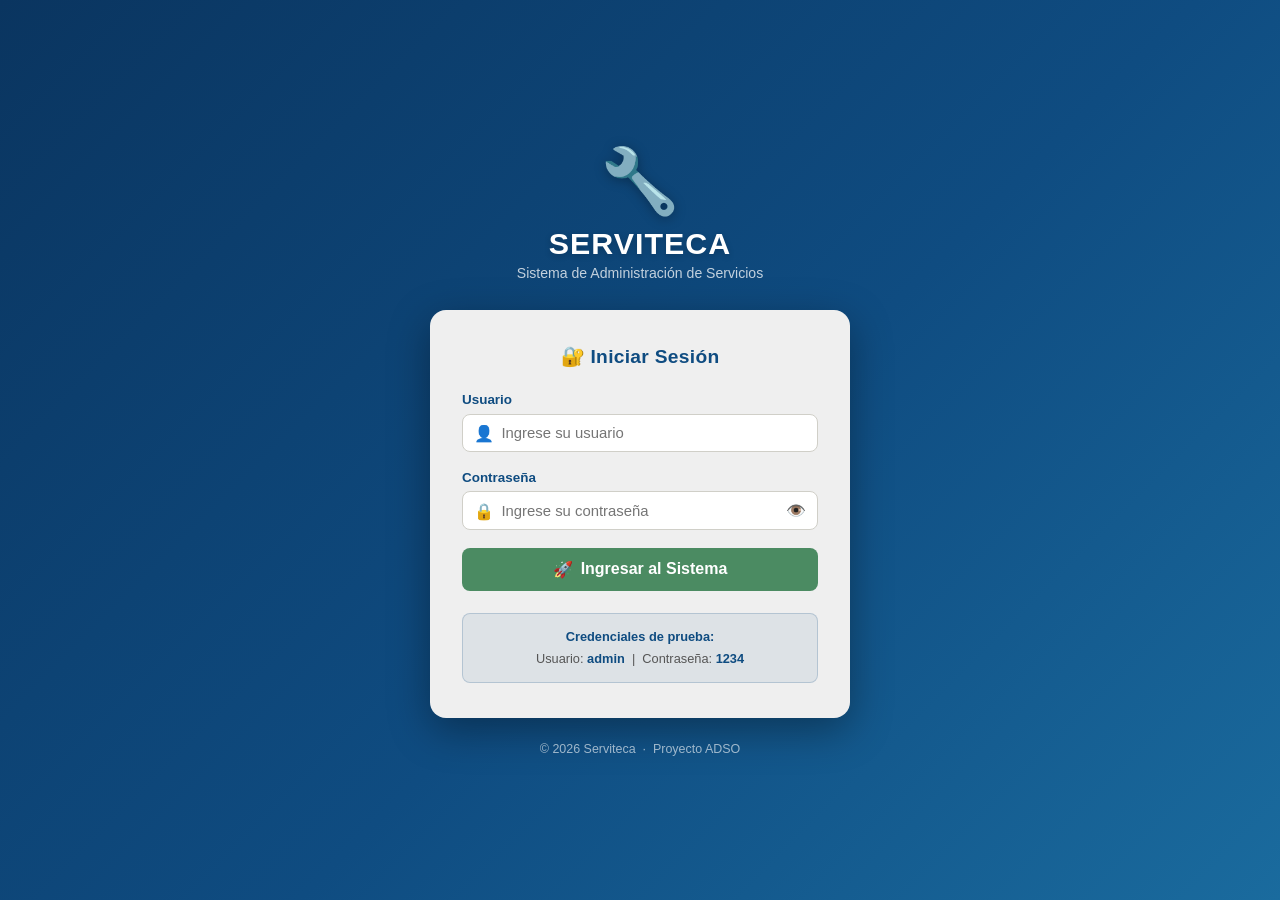
<file: SERVITECA/Carros/consultar_carro.html>
<!DOCTYPE html>
<html lang="es">
<head>
  <meta charset="UTF-8" />
  <meta name="viewport" content="width=device-width, initial-scale=1.0" />
  <title>Consultar Carro – Serviteca</title>
  <link rel="stylesheet" href="../Estilos.css" />
  <style>
    .resultado-card {
      background: var(--fondo-card);
      border: 1.5px solid var(--azul-principal);
      border-radius: 12px;
      padding: 1.6rem 2rem;
      margin-top: 1.5rem;
      display: none;
      box-shadow: 0 3px 14px var(--sombra);
    }
    .resultado-card.show { display: block; }
    .dato-fila {
      display: flex;
      gap: 0.6rem;
      padding: 0.55rem 0;
      border-bottom: 1px solid var(--borde);
      font-size: 0.92rem;
    }
    .dato-fila:last-child { border-bottom: none; }
    .dato-label { font-weight: 700; color: var(--azul-principal); min-width: 170px; }
    .dato-valor { color: var(--texto-oscuro); }
    .placa-badge {
      display: inline-block;
      background: var(--azul-principal);
      color: #fff;
      padding: 0.2rem 0.8rem;
      border-radius: 6px;
      font-weight: 700;
      font-size: 1.1rem;
      letter-spacing: 1px;
    }
    .historial-titulo {
      margin-top: 1.4rem;
      margin-bottom: 0.8rem;
      font-size: 1rem;
      font-weight: 700;
      color: var(--azul-principal);
    }
  </style>
</head>
<body>

  <!-- NAVBAR -->
  <nav class="navbar" role="navigation" aria-label="Menú principal">
    <a class="navbar-brand" href="../main.html"><span class="logo-icon">🔧</span><span>SERVITECA</span></a>
    <ul class="nav-menu">
      <li class="nav-item">
        <span class="nav-link">👥 Clientes ▾</span>
        <div class="dropdown-menu">
          <a href="../Clientes/agregar_clientes.html">➕ Agregar Cliente</a>
          <a href="../Clientes/consultar_clientes.html">🔍 Consultar Cliente</a>
          <a href="../Clientes/listar_clientes.html">📋 Listar Clientes</a>
        </div>
      </li>
      <li class="nav-item">
        <span class="nav-link active">🚗 Carros ▾</span>
        <div class="dropdown-menu">
          <a href="agregar_carro.html">➕ Agregar Carro</a>
          <a href="consultar_carro.html">��� Consultar Carro</a>
          <a href="listar_carros.html">📋 Listar Carros</a>
        </div>
      </li>
      <li class="nav-item">
        <span class="nav-link">🛠️ Servicios ▾</span>
        <div class="dropdown-menu">
          <a href="../Servicios/agregar_servicios.html">➕ Agregar Servicio</a>
          <a href="../Servicios/consultar_servicios.html">🔍 Consultar Servicio</a>
          <a href="../Servicios/listar_servicios.html">📋 Listar Servicios</a>
        </div>
      </li>
      <li class="nav-item"><a class="nav-link" href="../Ayuda/ayuda.html">❓ Ayuda</a></li>
    </ul>
    <div style="display:flex;align-items:center;gap:0.7rem;">
      <span style="color:rgba(255,255,255,0.8);font-size:0.85rem;" id="spanUsuario"></span>
      <a class="btn-salir" href="#" id="btnSalir">🚪 Salir</a>
    </div>
  </nav>

  <!-- CONTENIDO -->
  <main class="page-content">
    <nav class="breadcrumb">
      <a href="../main.html">🏠 Inicio</a> <span>›</span>
      <span>Carros</span> <span>›</span>
      <span>Consultar Carro</span>
    </nav>

    <div class="page-header">
      <span class="header-icon">🔍</span>
      <div>
        <h1>Consultar Vehículo</h1>
        <p>Busque un vehículo por su número de placa.</p>
      </div>
    </div>

    <!-- Búsqueda -->
    <div class="card">
      <div class="form-grid" style="grid-template-columns: 1fr auto; align-items: end; gap: 1rem;">
        <div class="form-group" style="margin-bottom:0;">
          <label for="buscarPlaca">Número de Placa</label>
          <input type="text" id="buscarPlaca" placeholder="Ej: ABC123" maxlength="7"
            style="text-transform:uppercase;" />
          <span class="field-error" id="errBuscar">Ingrese una placa para buscar.</span>
        </div>
        <button class="btn btn-primary" id="btnBuscar" style="height:42px;">🔍 Buscar</button>
      </div>
    </div>

    <div class="alert alert-error" id="alertaNoEncontrado" role="alert" style="margin-top:1rem;">
      <span>⚠️</span><span>No se encontró ningún vehículo con esa placa.</span>
    </div>

    <!-- Resultado -->
    <div class="resultado-card" id="resultadoCard">
      <h3 style="margin-bottom:1rem;">🚗 Datos del Vehículo</h3>
      <div class="dato-fila">
        <span class="dato-label">Placa:</span>
        <span class="dato-valor"><span class="placa-badge" id="resPlaca"></span></span>
      </div>
      <div class="dato-fila">
        <span class="dato-label">Marca:</span>
        <span class="dato-valor" id="resMarca"></span>
      </div>
      <div class="dato-fila">
        <span class="dato-label">Modelo:</span>
        <span class="dato-valor" id="resModelo"></span>
      </div>
      <div class="dato-fila">
        <span class="dato-label">Propietario:</span>
        <span class="dato-valor" id="resPropietario">—</span>
      </div>
      <div class="dato-fila">
        <span class="dato-label">Fecha de Registro:</span>
        <span class="dato-valor" id="resFechaReg"></span>
      </div>

      <!-- Historial de servicios -->
      <div class="historial-titulo">🛠️ Historial de Servicios</div>
      <div class="table-wrapper">
        <table>
          <thead>
            <tr>
              <th>Placa</th>
              <th>Servicio Prestado</th>
              <th>Fecha del Servicio</th>
            </tr>
          </thead>
          <tbody id="tbodyHistorial"></tbody>
        </table>
      </div>

      <div class="btn-group">
        <a href="agregar_carro.html" class="btn btn-success">➕ Nuevo Vehículo</a>
        <a href="listar_carros.html" class="btn btn-outline">📋 Ver Lista</a>
        <a href="../Servicios/agregar_servicios.html" class="btn btn-primary">🛠️ Agregar Servicio</a>
      </div>
    </div>

  </main>

  <footer>© 2026 Serviteca &nbsp;·&nbsp; Proyecto ADSO</footer>

  <script>
    if (localStorage.getItem('serviteca_sesion') !== 'activa') {
      window.location.href = '../Login/Login.html';
    }
    const usuario = localStorage.getItem('serviteca_usuario') || 'Admin';
    document.getElementById('spanUsuario').textContent = '👤 ' + usuario;
    document.getElementById('btnSalir').addEventListener('click', (e) => {
      e.preventDefault();
      if (confirm('¿Desea cerrar sesión?')) {
        localStorage.removeItem('serviteca_sesion');
        localStorage.removeItem('serviteca_usuario');
        window.location.href = '../Login/Login.html';
      }
    });

    const BADGE_MAP = {
      'Cambio de Aceite': 'badge-aceite',
      'Sincronización':   'badge-sync',
      'Alineación':       'badge-alineacion',
      'Lavado':           'badge-lavado',
    };

    const inputPlaca = document.getElementById('buscarPlaca');
    inputPlaca.addEventListener('input', function() { this.value = this.value.toUpperCase(); });

    document.getElementById('btnBuscar').addEventListener('click', buscar);
    inputPlaca.addEventListener('keydown', (e) => { if (e.key === 'Enter') buscar(); });

    function buscar() {
      const placa = inputPlaca.value.trim().toUpperCase();
      const errBuscar = document.getElementById('errBuscar');
      document.getElementById('alertaNoEncontrado').classList.remove('show');
      document.getElementById('resultadoCard').classList.remove('show');

      if (!placa) {
        errBuscar.classList.add('visible');
        inputPlaca.classList.add('error');
        return;
      }
      errBuscar.classList.remove('visible');
      inputPlaca.classList.remove('error');

      const carros    = JSON.parse(localStorage.getItem('srv_carros')    || '[]');
      const clientes  = JSON.parse(localStorage.getItem('srv_clientes')  || '[]');
      const servicios = JSON.parse(localStorage.getItem('srv_servicios') || '[]');

      const carro = carros.find(c => c.placa === placa);
      if (!carro) {
        document.getElementById('alertaNoEncontrado').classList.add('show');
        return;
      }

      document.getElementById('resPlaca').textContent    = carro.placa;
      document.getElementById('resMarca').textContent    = carro.marca;
      document.getElementById('resModelo').textContent   = carro.modelo;
      document.getElementById('resFechaReg').textContent = carro.fechaRegistro || '—';

      // Propietario
      if (carro.idPropietario) {
        const propietario = clientes.find(c => c.identificacion === carro.idPropietario);
        document.getElementById('resPropietario').textContent = propietario
          ? `${propietario.nombres} ${propietario.apellidos} (${carro.idPropietario})`
          : carro.idPropietario;
      } else {
        document.getElementById('resPropietario').textContent = '—';
      }

      // Historial de servicios
      const srvCarro = servicios.filter(s => s.placa === placa);
      const tbody = document.getElementById('tbodyHistorial');
      if (srvCarro.length === 0) {
        tbody.innerHTML = '<tr><td colspan="3" style="text-align:center;color:#999;padding:0.8rem;">Este vehículo no tiene servicios registrados.</td></tr>';
      } else {
        tbody.innerHTML = srvCarro.map(s => {
          const badgeClass = BADGE_MAP[s.tipoServicio] || '';
          return `<tr>
            <td><strong>${s.placa}</strong></td>
            <td><span class="badge ${badgeClass}">${s.tipoServicio}</span></td>
            <td>${s.fecha}</td>
          </tr>`;
        }).join('');
      }

      document.getElementById('resultadoCard').classList.add('show');
    }

    // Si viene con placa en URL
    const params = new URLSearchParams(window.location.search);
    if (params.get('placa')) {
      inputPlaca.value = params.get('placa').toUpperCase();
      buscar();
    }
  </script>
</body>
</html>
</file>
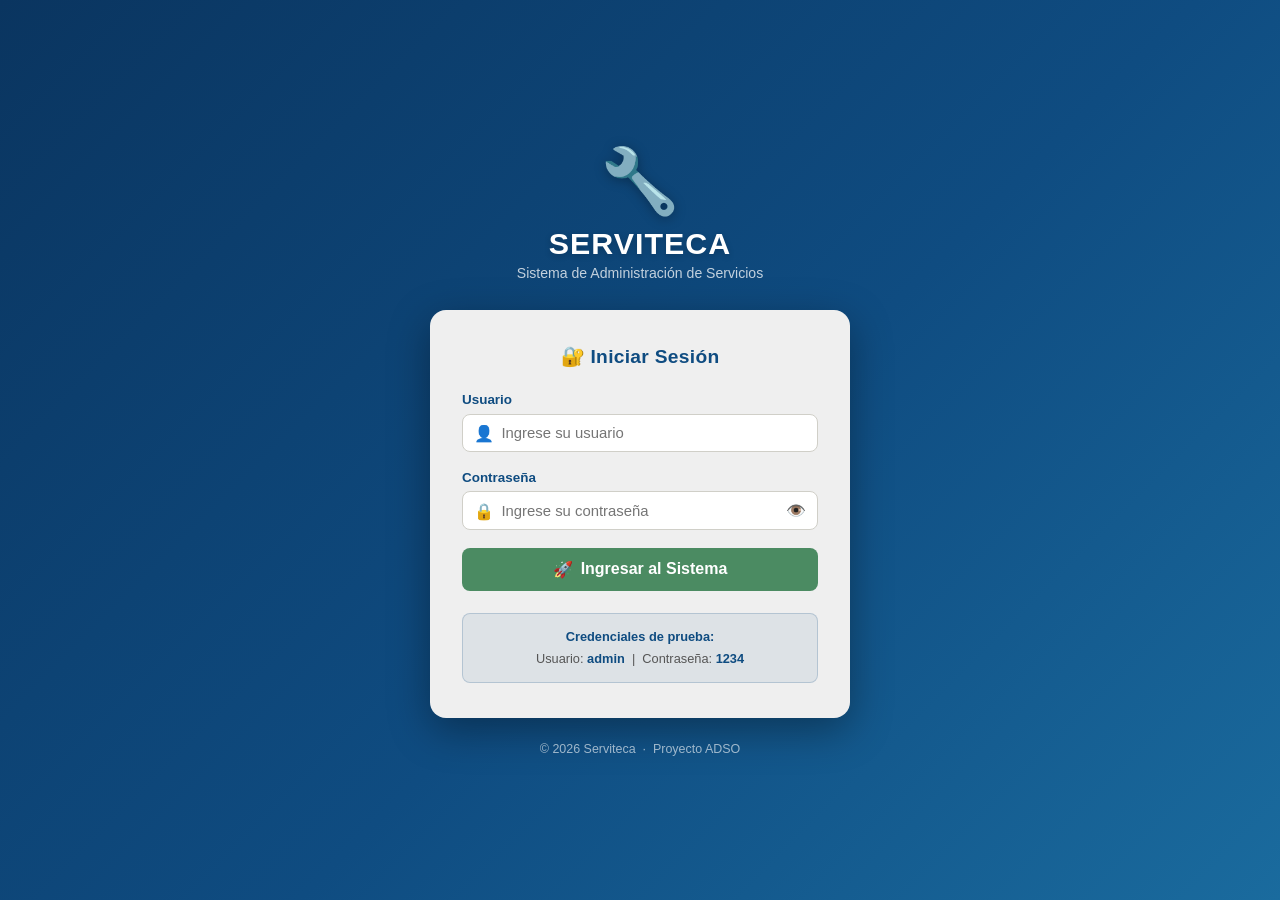
<file: SERVITECA/Carros/listar_carros.html>
<!DOCTYPE html>
<html lang="es">
<head>
  <meta charset="UTF-8" />
  <meta name="viewport" content="width=device-width, initial-scale=1.0" />
  <title>Listar Carros – Serviteca</title>
  <link rel="stylesheet" href="../Estilos.css" />
  <style>
    .search-bar {
      display: flex;
      gap: 0.8rem;
      margin-bottom: 1.2rem;
      align-items: center;
      flex-wrap: wrap;
    }
    .search-bar input {
      flex: 1;
      min-width: 220px;
      padding: 0.55rem 0.85rem;
      border: 1.5px solid var(--borde);
      border-radius: 7px;
      font-size: 0.9rem;
      outline: none;
      font-family: inherit;
    }
    .search-bar input:focus { border-color: var(--azul-principal); }
    .count-label { font-size: 0.85rem; color: var(--texto-gris); margin-left: auto; }
    .placa-badge {
      display: inline-block;
      background: var(--azul-principal);
      color: #fff;
      padding: 0.15rem 0.55rem;
      border-radius: 5px;
      font-weight: 700;
      font-size: 0.82rem;
      letter-spacing: 0.5px;
    }
    .btn-sm { padding: 0.3rem 0.65rem; font-size: 0.78rem; border-radius: 5px; border: none; cursor: pointer; font-family: inherit; font-weight: 600; transition: background-color 0.15s; }
    .btn-sm-danger { background: #f8d7da; color: #721c24; }
    .btn-sm-danger:hover { background: #f1b0b7; }
    .btn-sm-info   { background: #cce5ff; color: #004085; }
    .btn-sm-info:hover { background: #b8daff; }
    .btn-sm-success { background: #d4edda; color: #155724; }
    .btn-sm-success:hover { background: #b8dfc6; }
  </style>
</head>
<body>

  <!-- NAVBAR -->
  <nav class="navbar" role="navigation" aria-label="Menú principal">
    <a class="navbar-brand" href="../main.html"><span class="logo-icon">🔧</span><span>SERVITECA</span></a>
    <ul class="nav-menu">
      <li class="nav-item">
        <span class="nav-link">👥 Clientes ▾</span>
        <div class="dropdown-menu">
          <a href="../Clientes/agregar_clientes.html">➕ Agregar Cliente</a>
          <a href="../Clientes/consultar_clientes.html">🔍 Consultar Cliente</a>
          <a href="../Clientes/listar_clientes.html">📋 Listar Clientes</a>
        </div>
      </li>
      <li class="nav-item">
        <span class="nav-link active">🚗 Carros ▾</span>
        <div class="dropdown-menu">
          <a href="agregar_carro.html">➕ Agregar Carro</a>
          <a href="consultar_carro.html">🔍 Consultar Carro</a>
          <a href="listar_carros.html">📋 Listar Carros</a>
        </div>
      </li>
      <li class="nav-item">
        <span class="nav-link">🛠️ Servicios ▾</span>
        <div class="dropdown-menu">
          <a href="../Servicios/agregar_servicios.html">➕ Agregar Servicio</a>
          <a href="../Servicios/consultar_servicios.html">🔍 Consultar Servicio</a>
          <a href="../Servicios/listar_servicios.html">📋 Listar Servicios</a>
        </div>
      </li>
      <li class="nav-item"><a class="nav-link" href="../Ayuda/ayuda.html">❓ Ayuda</a></li>
    </ul>
    <div style="display:flex;align-items:center;gap:0.7rem;">
      <span style="color:rgba(255,255,255,0.8);font-size:0.85rem;" id="spanUsuario"></span>
      <a class="btn-salir" href="#" id="btnSalir">🚪 Salir</a>
    </div>
  </nav>

  <!-- CONTENIDO -->
  <main class="page-content">
    <nav class="breadcrumb">
      <a href="../main.html">🏠 Inicio</a> <span>›</span>
      <span>Carros</span> <span>›</span>
      <span>Listar Carros</span>
    </nav>

    <div class="page-header">
      <span class="header-icon">📋</span>
      <div>
        <h1>Lista de Vehículos</h1>
        <p>Todos los vehículos registrados en el sistema.</p>
      </div>
    </div>

    <div class="alert alert-success" id="alertaElim" role="alert">
      <span>✅</span><span>Vehículo eliminado correctamente.</span>
    </div>

    <div class="card">
      <div class="search-bar">
        <input type="text" id="filtro" placeholder="🔍  Buscar por placa, marca o modelo…" />
        <a href="agregar_carro.html" class="btn btn-success" style="white-space:nowrap;">➕ Nuevo Vehículo</a>
        <span class="count-label" id="countLabel">0 vehículos</span>
      </div>

      <div class="table-wrapper">
        <table>
          <thead>
            <tr>
              <th>#</th>
              <th>Placa</th>
              <th>Marca</th>
              <th>Modelo</th>
              <th>Propietario</th>
              <th>F. Registro</th>
              <th>Acciones</th>
            </tr>
          </thead>
          <tbody id="tbodyCarros"></tbody>
        </table>
      </div>

      <div class="empty-state" id="emptyState" style="display:none;">
        <div class="empty-icon">🚗</div>
        <h3>No hay vehículos registrados</h3>
        <p>Comience agregando el primer vehículo al sistema.</p>
        <a href="agregar_carro.html" class="btn btn-success" style="margin-top:1rem;">➕ Agregar Vehículo</a>
      </div>
    </div>

  </main>

  <footer>© 2026 Serviteca &nbsp;·&nbsp; Proyecto ADSO</footer>

  <script>
    if (localStorage.getItem('serviteca_sesion') !== 'activa') {
      window.location.href = '../Login/Login.html';
    }
    const usuario = localStorage.getItem('serviteca_usuario') || 'Admin';
    document.getElementById('spanUsuario').textContent = '👤 ' + usuario;
    document.getElementById('btnSalir').addEventListener('click', (e) => {
      e.preventDefault();
      if (confirm('¿Desea cerrar sesión?')) {
        localStorage.removeItem('serviteca_sesion');
        localStorage.removeItem('serviteca_usuario');
        window.location.href = '../Login/Login.html';
      }
    });

    let carros = [];
    let clientes = [];

    function getNombrePropietario(idProp) {
      if (!idProp) return '—';
      const c = clientes.find(x => x.identificacion === idProp);
      return c ? `${c.nombres} ${c.apellidos}` : idProp;
    }

    function cargarTabla(lista) {
      const tbody = document.getElementById('tbodyCarros');
      const empty = document.getElementById('emptyState');
      const count = document.getElementById('countLabel');

      count.textContent = lista.length + ' vehículo' + (lista.length !== 1 ? 's' : '');

      if (lista.length === 0) {
        tbody.innerHTML = '';
        empty.style.display = 'flex';
        empty.style.flexDirection = 'column';
        return;
      }
      empty.style.display = 'none';

      tbody.innerHTML = lista.map((c, i) => `
        <tr>
          <td>${i + 1}</td>
          <td><span class="placa-badge">${c.placa}</span></td>
          <td>${c.marca}</td>
          <td>${c.modelo}</td>
          <td>${getNombrePropietario(c.idPropietario)}</td>
          <td>${c.fechaRegistro || '—'}</td>
          <td style="display:flex;gap:0.3rem;flex-wrap:wrap;">
            <button class="btn-sm btn-sm-info"
              onclick="verCarro('${c.placa}')">🔍 Ver</button>
            <button class="btn-sm btn-sm-success"
              onclick="agregarServicio('${c.placa}')">🛠️</button>
            <button class="btn-sm btn-sm-danger"
              onclick="eliminarCarro('${c.placa}')">🗑️</button>
          </td>
        </tr>
      `).join('');
    }

    function cargar() {
      carros   = JSON.parse(localStorage.getItem('srv_carros')   || '[]');
      clientes = JSON.parse(localStorage.getItem('srv_clientes') || '[]');
      cargarTabla(carros);
    }

    function verCarro(placa) {
      window.location.href = `consultar_carro.html?placa=${placa}`;
    }

    function agregarServicio(placa) {
      window.location.href = `../Servicios/agregar_servicios.html?placa=${placa}`;
    }

    function eliminarCarro(placa) {
      if (!confirm(`¿Está seguro de eliminar el vehículo con placa ${placa}?`)) return;
      carros = carros.filter(c => c.placa !== placa);
      localStorage.setItem('srv_carros', JSON.stringify(carros));
      document.getElementById('alertaElim').classList.add('show');
      setTimeout(() => document.getElementById('alertaElim').classList.remove('show'), 3000);
      cargarTabla(carros);
    }

    document.getElementById('filtro').addEventListener('input', function() {
      const q = this.value.toLowerCase();
      const filtrados = carros.filter(c =>
        c.placa.toLowerCase().includes(q) ||
        c.marca.toLowerCase().includes(q) ||
        c.modelo.toLowerCase().includes(q)
      );
      cargarTabla(filtrados);
    });

    cargar();
  </script>
</body>
</html>
</file>
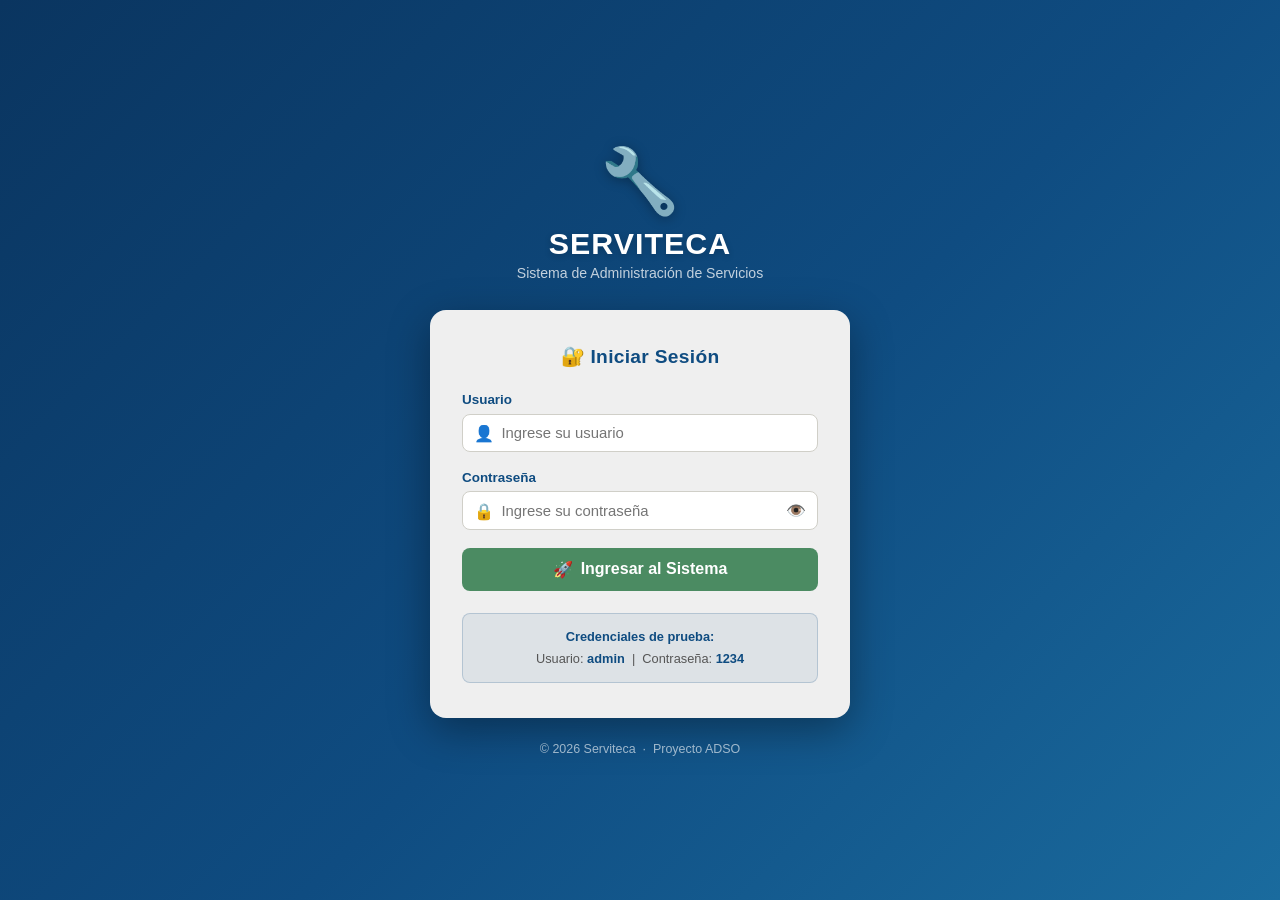
<file: SERVITECA/Clientes/agregar_clientes.html>
<!DOCTYPE html>
<html lang="es">
<head>
  <meta charset="UTF-8" />
  <meta name="viewport" content="width=device-width, initial-scale=1.0" />
  <title>Agregar Cliente – Serviteca</title>
  <link rel="stylesheet" href="../Estilos.css" />
</head>
<body>

  <!-- NAVBAR -->
  <nav class="navbar" role="navigation" aria-label="Menú principal">
    <a class="navbar-brand" href="../main.html">
      <span class="logo-icon">🔧</span>
      <span>SERVITECA</span>
    </a>
    <ul class="nav-menu" role="menubar">
      <li class="nav-item" role="none">
        <span class="nav-link active" role="menuitem" aria-haspopup="true">👥 Clientes ▾</span>
        <div class="dropdown-menu" role="menu">
          <a href="agregar_clientes.html" role="menuitem">➕ Agregar Cliente</a>
          <a href="consultar_clientes.html" role="menuitem">🔍 Consultar Cliente</a>
          <a href="listar_clientes.html" role="menuitem">📋 Listar Clientes</a>
        </div>
      </li>
      <li class="nav-item" role="none">
        <span class="nav-link" role="menuitem" aria-haspopup="true">🚗 Carros ▾</span>
        <div class="dropdown-menu" role="menu">
          <a href="../Carros/agregar_carro.html" role="menuitem">➕ Agregar Carro</a>
          <a href="../Carros/consultar_carro.html" role="menuitem">🔍 Consultar Carro</a>
          <a href="../Carros/listar_carros.html" role="menuitem">📋 Listar Carros</a>
        </div>
      </li>
      <li class="nav-item" role="none">
        <span class="nav-link" role="menuitem" aria-haspopup="true">🛠️ Servicios ▾</span>
        <div class="dropdown-menu" role="menu">
          <a href="../Servicios/agregar_servicios.html" role="menuitem">➕ Agregar Servicio</a>
          <a href="../Servicios/consultar_servicios.html" role="menuitem">🔍 Consultar Servicio</a>
          <a href="../Servicios/listar_servicios.html" role="menuitem">📋 Listar Servicios</a>
        </div>
      </li>
      <li class="nav-item" role="none">
        <a class="nav-link" href="../Ayuda/ayuda.html" role="menuitem">❓ Ayuda</a>
      </li>
    </ul>
    <div style="display:flex;align-items:center;gap:0.7rem;">
      <span style="color:rgba(255,255,255,0.8);font-size:0.85rem;" id="spanUsuario"></span>
      <a class="btn-salir" href="#" id="btnSalir">🚪 Salir</a>
    </div>
  </nav>

  <!-- CONTENIDO -->
  <main class="page-content">

    <!-- Breadcrumb -->
    <nav class="breadcrumb" aria-label="Ruta de navegación">
      <a href="../main.html">🏠 Inicio</a>
      <span>›</span>
      <span>Clientes</span>
      <span>›</span>
      <span>Agregar Cliente</span>
    </nav>

    <!-- Encabezado -->
    <div class="page-header">
      <span class="header-icon">👤</span>
      <div>
        <h1>Agregar Cliente</h1>
        <p>Complete los datos para registrar un nuevo cliente en el sistema.</p>
      </div>
    </div>

    <!-- Alerta de respuesta -->
    <div class="alert alert-success" id="alertaExito" role="alert">
      <span>✅</span>
      <span>Cliente registrado correctamente.</span>
    </div>
    <div class="alert alert-error" id="alertaError" role="alert">
      <span>⚠️</span>
      <span id="alertaErrorMsg">Por favor corrija los errores antes de continuar.</span>
    </div>

    <!-- Formulario -->
    <div class="card">
      <form id="formCliente" novalidate>
        <div class="form-grid">

          <!-- Identificación -->
          <div class="form-group">
            <label for="identificacion">Identificación *</label>
            <input type="text" id="identificacion" name="identificacion"
              placeholder="Ej: 1234567890" maxlength="15" />
            <span class="field-error" id="errIdentificacion">La identificación es requerida.</span>
          </div>

          <!-- Nombres -->
          <div class="form-group">
            <label for="nombres">Nombres *</label>
            <input type="text" id="nombres" name="nombres"
              placeholder="Ej: Juan Carlos" maxlength="60" />
            <span class="field-error" id="errNombres">El nombre es requerido.</span>
          </div>

          <!-- Apellidos -->
          <div class="form-group">
            <label for="apellidos">Apellidos *</label>
            <input type="text" id="apellidos" name="apellidos"
              placeholder="Ej: Rodríguez Pérez" maxlength="60" />
            <span class="field-error" id="errApellidos">Los apellidos son requeridos.</span>
          </div>

          <!-- Celular -->
          <div class="form-group">
            <label for="celular">Celular *</label>
            <input type="text" id="celular" name="celular"
              placeholder="Ej: 3001234567" maxlength="15" />
            <span class="field-error" id="errCelular">Ingrese un celular válido (10 dígitos).</span>
          </div>

          <!-- Correo -->
          <div class="form-group full-width">
            <label for="correo">Correo Electrónico *</label>
            <input type="email" id="correo" name="correo"
              placeholder="Ej: juan@correo.com" maxlength="80" />
            <span class="field-error" id="errCorreo">Ingrese un correo electrónico válido.</span>
          </div>

        </div><!-- /.form-grid -->

        <div class="btn-group">
          <button type="submit" class="btn btn-success">💾 Guardar Cliente</button>
          <button type="button" class="btn btn-outline" id="btnLimpiar">🗑️ Limpiar</button>
          <a href="listar_clientes.html" class="btn btn-primary">📋 Ver Lista</a>
        </div>

      </form>
    </div><!-- /.card -->

  </main>

  <footer>© 2026 Serviteca &nbsp;·&nbsp; Proyecto ADSO</footer>

  <script>
    // Verificar sesión
    if (localStorage.getItem('serviteca_sesion') !== 'activa') {
      window.location.href = '../Login/Login.html';
    }
    const usuario = localStorage.getItem('serviteca_usuario') || 'Admin';
    document.getElementById('spanUsuario').textContent = '👤 ' + usuario;
    document.getElementById('btnSalir').addEventListener('click', (e) => {
      e.preventDefault();
      if (confirm('¿Desea cerrar sesión?')) {
        localStorage.removeItem('serviteca_sesion');
        localStorage.removeItem('serviteca_usuario');
        window.location.href = '../Login/Login.html';
      }
    });

    // Referencias a campos
    const campos = {
      identificacion: { el: document.getElementById('identificacion'), err: document.getElementById('errIdentificacion') },
      nombres:        { el: document.getElementById('nombres'),        err: document.getElementById('errNombres') },
      apellidos:      { el: document.getElementById('apellidos'),      err: document.getElementById('errApellidos') },
      celular:        { el: document.getElementById('celular'),        err: document.getElementById('errCelular') },
      correo:         { el: document.getElementById('correo'),         err: document.getElementById('errCorreo') },
    };

    // Limpiar error al escribir
    Object.values(campos).forEach(({ el, err }) => {
      el.addEventListener('input', () => {
        el.classList.remove('error');
        err.classList.remove('visible');
      });
    });

    function mostrarError(key, msg) {
      campos[key].el.classList.add('error');
      campos[key].err.textContent = msg;
      campos[key].err.classList.add('visible');
    }

    function validar() {
      let ok = true;
      const v = {};
      Object.keys(campos).forEach(k => { v[k] = campos[k].el.value.trim(); });

      if (!v.identificacion) { mostrarError('identificacion', 'La identificación es requerida.'); ok = false; }
      else if (!/^\d{5,15}$/.test(v.identificacion)) { mostrarError('identificacion', 'Solo números, entre 5 y 15 dígitos.'); ok = false; }

      if (!v.nombres) { mostrarError('nombres', 'El nombre es requerido.'); ok = false; }

      if (!v.apellidos) { mostrarError('apellidos', 'Los apellidos son requeridos.'); ok = false; }

      if (!v.celular) { mostrarError('celular', 'El celular es requerido.'); ok = false; }
      else if (!/^\d{10}$/.test(v.celular)) { mostrarError('celular', 'El celular debe tener 10 dígitos numéricos.'); ok = false; }

      if (!v.correo) { mostrarError('correo', 'El correo es requerido.'); ok = false; }
      else if (!/^[^\s@]+@[^\s@]+\.[^\s@]+$/.test(v.correo)) { mostrarError('correo', 'Ingrese un correo electrónico válido.'); ok = false; }

      return ok ? v : null;
    }

    document.getElementById('formCliente').addEventListener('submit', (e) => {
      e.preventDefault();
      document.getElementById('alertaExito').classList.remove('show');
      document.getElementById('alertaError').classList.remove('show');

      const v = validar();
      if (!v) {
        document.getElementById('alertaError').classList.add('show');
        return;
      }

      // Verificar identificación duplicada
      const clientes = JSON.parse(localStorage.getItem('srv_clientes') || '[]');
      if (clientes.some(c => c.identificacion === v.identificacion)) {
        document.getElementById('alertaErrorMsg').textContent = `Ya existe un cliente con la identificación ${v.identificacion}.`;
        document.getElementById('alertaError').classList.add('show');
        mostrarError('identificacion', 'Esta identificación ya está registrada.');
        return;
      }

      // Guardar
      clientes.push({
        identificacion: v.identificacion,
        nombres:        v.nombres,
        apellidos:      v.apellidos,
        correo:         v.correo,
        celular:        v.celular,
        fechaRegistro:  new Date().toISOString().split('T')[0]
      });
      localStorage.setItem('srv_clientes', JSON.stringify(clientes));

      // Limpiar y mostrar éxito
      document.getElementById('formCliente').reset();
      document.getElementById('alertaExito').classList.add('show');
      window.scrollTo({ top: 0, behavior: 'smooth' });
    });

    document.getElementById('btnLimpiar').addEventListener('click', () => {
      document.getElementById('formCliente').reset();
      Object.values(campos).forEach(({ el, err }) => {
        el.classList.remove('error');
        err.classList.remove('visible');
      });
      document.getElementById('alertaExito').classList.remove('show');
      document.getElementById('alertaError').classList.remove('show');
    });
  </script>
</body>
</html>
</file>
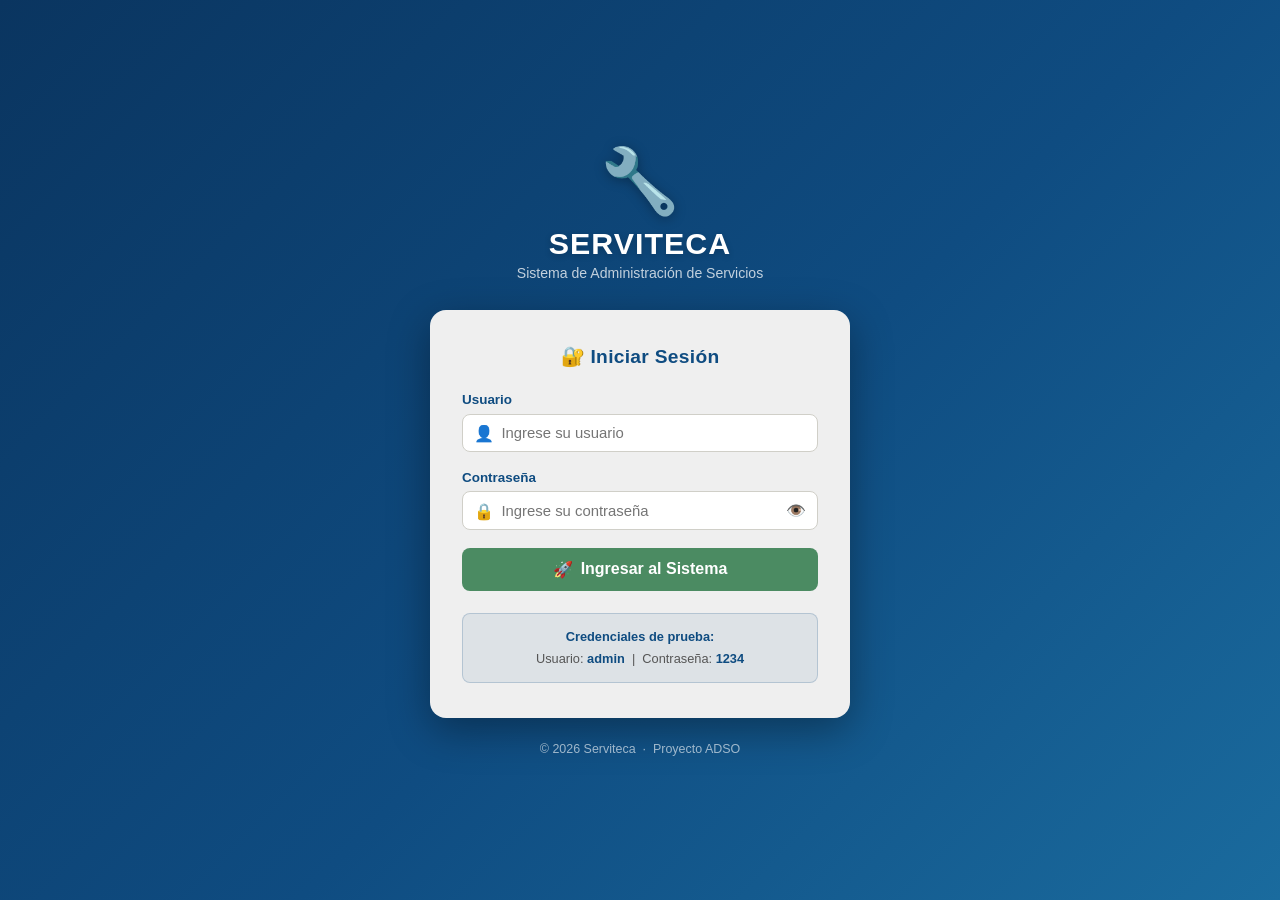
<file: SERVITECA/Clientes/consultar_clientes.html>
<!DOCTYPE html>
<html lang="es">
<head>
  <meta charset="UTF-8" />
  <meta name="viewport" content="width=device-width, initial-scale=1.0" />
  <title>Consultar Cliente – Serviteca</title>
  <link rel="stylesheet" href="../Estilos.css" />
  <style>
    .resultado-card {
      background: var(--fondo-card);
      border: 1.5px solid var(--azul-principal);
      border-radius: 12px;
      padding: 1.6rem 2rem;
      margin-top: 1.5rem;
      display: none;
      box-shadow: 0 3px 14px var(--sombra);
    }
    .resultado-card.show { display: block; }
    .dato-fila {
      display: flex;
      gap: 0.6rem;
      padding: 0.55rem 0;
      border-bottom: 1px solid var(--borde);
      font-size: 0.92rem;
    }
    .dato-fila:last-child { border-bottom: none; }
    .dato-label { font-weight: 700; color: var(--azul-principal); min-width: 180px; }
    .dato-valor { color: var(--texto-oscuro); }

    .historial-titulo {
      margin-top: 1.4rem;
      margin-bottom: 0.8rem;
      font-size: 1rem;
      font-weight: 700;
      color: var(--azul-principal);
      display: flex;
      align-items: center;
      gap: 0.4rem;
    }
  </style>
</head>
<body>

  <!-- NAVBAR -->
  <nav class="navbar" role="navigation" aria-label="Menú principal">
    <a class="navbar-brand" href="../main.html">
      <span class="logo-icon">🔧</span>
      <span>SERVITECA</span>
    </a>
    <ul class="nav-menu" role="menubar">
      <li class="nav-item">
        <span class="nav-link active">👥 Clientes ▾</span>
        <div class="dropdown-menu">
          <a href="agregar_clientes.html">➕ Agregar Cliente</a>
          <a href="consultar_clientes.html">🔍 Consultar Cliente</a>
          <a href="listar_clientes.html">📋 Listar Clientes</a>
        </div>
      </li>
      <li class="nav-item">
        <span class="nav-link">🚗 Carros ▾</span>
        <div class="dropdown-menu">
          <a href="../Carros/agregar_carro.html">➕ Agregar Carro</a>
          <a href="../Carros/consultar_carro.html">🔍 Consultar Carro</a>
          <a href="../Carros/listar_carros.html">📋 Listar Carros</a>
        </div>
      </li>
      <li class="nav-item">
        <span class="nav-link">🛠️ Servicios ▾</span>
        <div class="dropdown-menu">
          <a href="../Servicios/agregar_servicios.html">➕ Agregar Servicio</a>
          <a href="../Servicios/consultar_servicios.html">🔍 Consultar Servicio</a>
          <a href="../Servicios/listar_servicios.html">📋 Listar Servicios</a>
        </div>
      </li>
      <li class="nav-item"><a class="nav-link" href="../Ayuda/ayuda.html">❓ Ayuda</a></li>
    </ul>
    <div style="display:flex;align-items:center;gap:0.7rem;">
      <span style="color:rgba(255,255,255,0.8);font-size:0.85rem;" id="spanUsuario"></span>
      <a class="btn-salir" href="#" id="btnSalir">🚪 Salir</a>
    </div>
  </nav>

  <!-- CONTENIDO -->
  <main class="page-content">
    <nav class="breadcrumb" aria-label="Ruta de navegación">
      <a href="../main.html">🏠 Inicio</a> <span>›</span>
      <span>Clientes</span> <span>›</span>
      <span>Consultar Cliente</span>
    </nav>

    <div class="page-header">
      <span class="header-icon">🔍</span>
      <div>
        <h1>Consultar Cliente</h1>
        <p>Busque un cliente por su número de identificación.</p>
      </div>
    </div>

    <!-- Búsqueda -->
    <div class="card">
      <div class="form-grid" style="grid-template-columns: 1fr auto; align-items: end; gap: 1rem;">
        <div class="form-group" style="margin-bottom:0;">
          <label for="buscarId">Número de Identificación</label>
          <input type="text" id="buscarId" placeholder="Ej: 1234567890" maxlength="15" />
          <span class="field-error" id="errBuscar">Ingrese una identificación para buscar.</span>
        </div>
        <button class="btn btn-primary" id="btnBuscar" style="height:42px;">🔍 Buscar</button>
      </div>
    </div>

    <!-- Alerta no encontrado -->
    <div class="alert alert-error" id="alertaNoEncontrado" role="alert" style="margin-top:1rem;">
      <span>⚠️</span>
      <span>No se encontró ningún cliente con esa identificación.</span>
    </div>

    <!-- Resultado -->
    <div class="resultado-card" id="resultadoCard">
      <h3 style="margin-bottom:1rem;display:flex;align-items:center;gap:0.5rem;">
        👤 Datos del Cliente
      </h3>
      <div class="dato-fila">
        <span class="dato-label">Identificación:</span>
        <span class="dato-valor" id="resId"></span>
      </div>
      <div class="dato-fila">
        <span class="dato-label">Nombres:</span>
        <span class="dato-valor" id="resNombres"></span>
      </div>
      <div class="dato-fila">
        <span class="dato-label">Apellidos:</span>
        <span class="dato-valor" id="resApellidos"></span>
      </div>
      <div class="dato-fila">
        <span class="dato-label">Correo Electrónico:</span>
        <span class="dato-valor" id="resCorreo"></span>
      </div>
      <div class="dato-fila">
        <span class="dato-label">Celular:</span>
        <span class="dato-valor" id="resCelular"></span>
      </div>
      <div class="dato-fila">
        <span class="dato-label">Fecha de Registro:</span>
        <span class="dato-valor" id="resFecha"></span>
      </div>

      <!-- Historial de servicios del cliente -->
      <div class="historial-titulo">🛠️ Servicios Realizados al Cliente</div>
      <div class="table-wrapper">
        <table>
          <thead>
            <tr>
              <th>Placa</th>
              <th>Tipo de Servicio</th>
              <th>Fecha del Servicio</th>
            </tr>
          </thead>
          <tbody id="tbodyHistorial"></tbody>
        </table>
      </div>

      <div class="btn-group">
        <a href="agregar_clientes.html" class="btn btn-success">➕ Nuevo Cliente</a>
        <a href="listar_clientes.html" class="btn btn-outline">📋 Ver Lista</a>
      </div>
    </div>

  </main>

  <footer>© 2026 Serviteca &nbsp;·&nbsp; Proyecto ADSO</footer>

  <script>
    if (localStorage.getItem('serviteca_sesion') !== 'activa') {
      window.location.href = '../Login/Login.html';
    }
    const usuario = localStorage.getItem('serviteca_usuario') || 'Admin';
    document.getElementById('spanUsuario').textContent = '👤 ' + usuario;
    document.getElementById('btnSalir').addEventListener('click', (e) => {
      e.preventDefault();
      if (confirm('¿Desea cerrar sesión?')) {
        localStorage.removeItem('serviteca_sesion');
        localStorage.removeItem('serviteca_usuario');
        window.location.href = '../Login/Login.html';
      }
    });

    const BADGE_MAP = {
      'Cambio de Aceite': 'badge-aceite',
      'Sincronización':   'badge-sync',
      'Alineación':       'badge-alineacion',
      'Lavado':           'badge-lavado',
    };

    document.getElementById('btnBuscar').addEventListener('click', buscar);
    document.getElementById('buscarId').addEventListener('keydown', (e) => {
      if (e.key === 'Enter') buscar();
    });

    function buscar() {
      const id = document.getElementById('buscarId').value.trim();
      const errBuscar = document.getElementById('errBuscar');
      document.getElementById('alertaNoEncontrado').classList.remove('show');
      document.getElementById('resultadoCard').classList.remove('show');

      if (!id) {
        errBuscar.classList.add('visible');
        document.getElementById('buscarId').classList.add('error');
        return;
      }
      errBuscar.classList.remove('visible');
      document.getElementById('buscarId').classList.remove('error');

      const clientes  = JSON.parse(localStorage.getItem('srv_clientes')  || '[]');
      const servicios = JSON.parse(localStorage.getItem('srv_servicios') || '[]');

      const cliente = clientes.find(c => c.identificacion === id);
      if (!cliente) {
        document.getElementById('alertaNoEncontrado').classList.add('show');
        return;
      }

      // Llenar datos
      document.getElementById('resId').textContent       = cliente.identificacion;
      document.getElementById('resNombres').textContent  = cliente.nombres;
      document.getElementById('resApellidos').textContent= cliente.apellidos;
      document.getElementById('resCorreo').textContent   = cliente.correo;
      document.getElementById('resCelular').textContent  = cliente.celular;
      document.getElementById('resFecha').textContent    = cliente.fechaRegistro || '—';

      // Historial de servicios
      const srvCliente = servicios.filter(s => s.idCliente === id);
      const tbody = document.getElementById('tbodyHistorial');
      if (srvCliente.length === 0) {
        tbody.innerHTML = '<tr><td colspan="3" style="text-align:center;color:#999;padding:0.8rem;">Este cliente no tiene servicios registrados.</td></tr>';
      } else {
        tbody.innerHTML = srvCliente.map(s => {
          const badgeClass = BADGE_MAP[s.tipoServicio] || '';
          return `<tr>
            <td>${s.placa}</td>
            <td><span class="badge ${badgeClass}">${s.tipoServicio}</span></td>
            <td>${s.fecha}</td>
          </tr>`;
        }).join('');
      }

      document.getElementById('resultadoCard').classList.add('show');
    }
  </script>
</body>
</html>
</file>
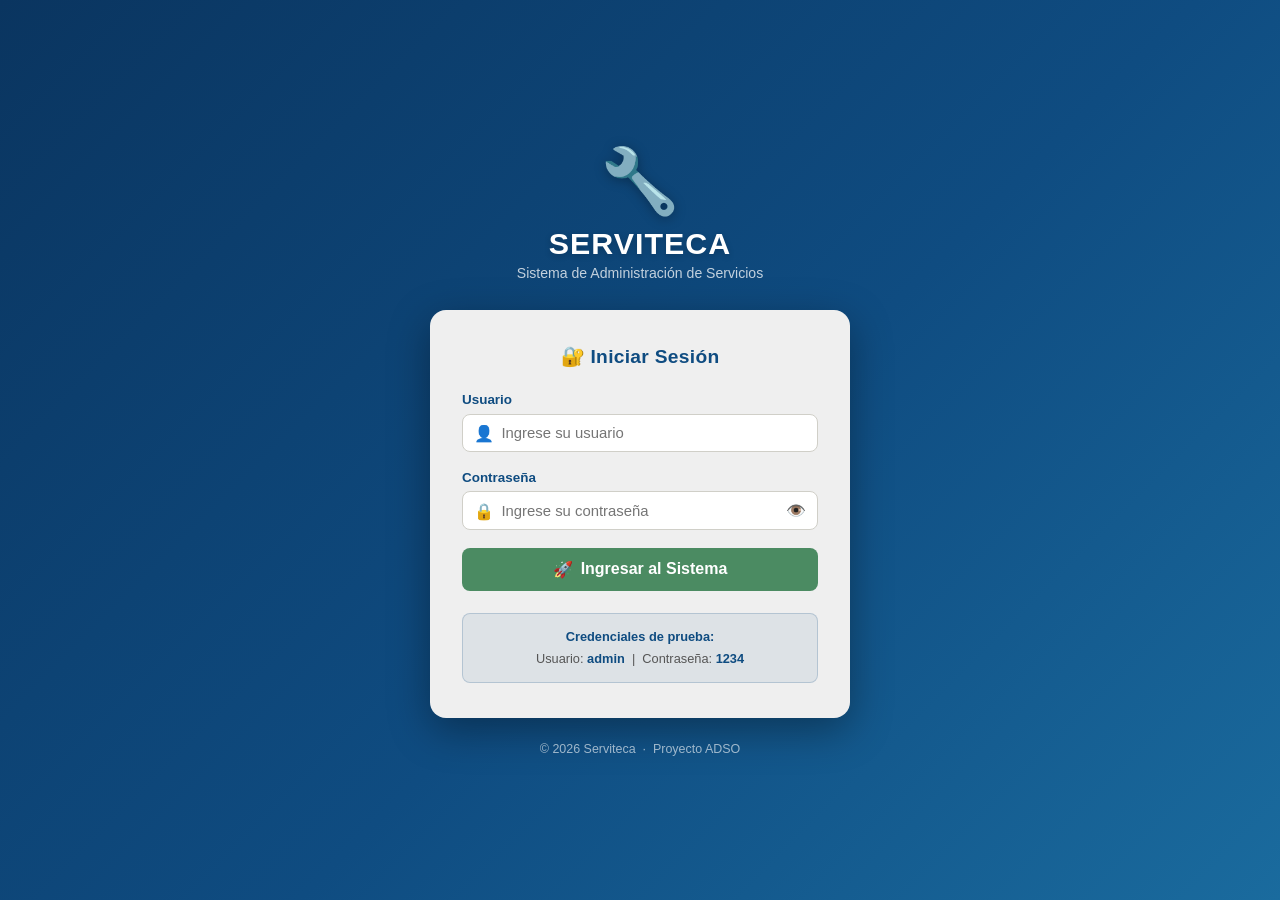
<file: SERVITECA/Clientes/listar_clientes.html>
<!DOCTYPE html>
<html lang="es">
<head>
  <meta charset="UTF-8" />
  <meta name="viewport" content="width=device-width, initial-scale=1.0" />
  <title>Listar Clientes – Serviteca</title>
  <link rel="stylesheet" href="../Estilos.css" />
  <style>
    .search-bar {
      display: flex;
      gap: 0.8rem;
      margin-bottom: 1.2rem;
      align-items: center;
      flex-wrap: wrap;
    }
    .search-bar input {
      flex: 1;
      min-width: 220px;
      padding: 0.55rem 0.85rem;
      border: 1.5px solid var(--borde);
      border-radius: 7px;
      font-size: 0.9rem;
      outline: none;
      font-family: inherit;
    }
    .search-bar input:focus { border-color: var(--azul-principal); }
    .count-label {
      font-size: 0.85rem;
      color: var(--texto-gris);
      margin-left: auto;
    }
    .btn-sm {
      padding: 0.3rem 0.65rem;
      font-size: 0.78rem;
      border-radius: 5px;
      border: none;
      cursor: pointer;
      font-family: inherit;
      font-weight: 600;
      transition: background-color 0.15s;
    }
    .btn-sm-danger  { background: #f8d7da; color: #721c24; }
    .btn-sm-danger:hover { background: #f1b0b7; }
    .btn-sm-info   { background: #cce5ff; color: #004085; }
    .btn-sm-info:hover { background: #b8daff; }
  </style>
</head>
<body>

  <!-- NAVBAR -->
  <nav class="navbar" role="navigation" aria-label="Menú principal">
    <a class="navbar-brand" href="../main.html"><span class="logo-icon">🔧</span><span>SERVITECA</span></a>
    <ul class="nav-menu">
      <li class="nav-item">
        <span class="nav-link active">👥 Clientes ▾</span>
        <div class="dropdown-menu">
          <a href="agregar_clientes.html">➕ Agregar Cliente</a>
          <a href="consultar_clientes.html">🔍 Consultar Cliente</a>
          <a href="listar_clientes.html">📋 Listar Clientes</a>
        </div>
      </li>
      <li class="nav-item">
        <span class="nav-link">🚗 Carros ▾</span>
        <div class="dropdown-menu">
          <a href="../Carros/agregar_carro.html">➕ Agregar Carro</a>
          <a href="../Carros/consultar_carro.html">🔍 Consultar Carro</a>
          <a href="../Carros/listar_carros.html">📋 Listar Carros</a>
        </div>
      </li>
      <li class="nav-item">
        <span class="nav-link">🛠️ Servicios ▾</span>
        <div class="dropdown-menu">
          <a href="../Servicios/agregar_servicios.html">➕ Agregar Servicio</a>
          <a href="../Servicios/consultar_servicios.html">🔍 Consultar Servicio</a>
          <a href="../Servicios/listar_servicios.html">📋 Listar Servicios</a>
        </div>
      </li>
      <li class="nav-item"><a class="nav-link" href="../Ayuda/ayuda.html">❓ Ayuda</a></li>
    </ul>
    <div style="display:flex;align-items:center;gap:0.7rem;">
      <span style="color:rgba(255,255,255,0.8);font-size:0.85rem;" id="spanUsuario"></span>
      <a class="btn-salir" href="#" id="btnSalir">🚪 Salir</a>
    </div>
  </nav>

  <!-- CONTENIDO -->
  <main class="page-content">
    <nav class="breadcrumb">
      <a href="../main.html">🏠 Inicio</a> <span>›</span>
      <span>Clientes</span> <span>›</span>
      <span>Listar Clientes</span>
    </nav>

    <div class="page-header">
      <span class="header-icon">📋</span>
      <div>
        <h1>Lista de Clientes</h1>
        <p>Todos los clientes registrados en el sistema.</p>
      </div>
    </div>

    <!-- Alerta de borrado -->
    <div class="alert alert-success" id="alertaElim" role="alert">
      <span>✅</span><span>Cliente eliminado correctamente.</span>
    </div>

    <div class="card">
      <!-- Barra de búsqueda -->
      <div class="search-bar">
        <input type="text" id="filtro" placeholder="🔍  Buscar por nombre, ID o celular…" />
        <a href="agregar_clientes.html" class="btn btn-success" style="white-space:nowrap;">➕ Nuevo Cliente</a>
        <span class="count-label" id="countLabel">0 clientes</span>
      </div>

      <!-- Tabla -->
      <div class="table-wrapper">
        <table id="tablaClientes">
          <thead>
            <tr>
              <th>#</th>
              <th>Identificación</th>
              <th>Nombres</th>
              <th>Apellidos</th>
              <th>Correo</th>
              <th>Celular</th>
              <th>F. Registro</th>
              <th>Acciones</th>
            </tr>
          </thead>
          <tbody id="tbodyClientes"></tbody>
        </table>
      </div>

      <!-- Estado vacío -->
      <div class="empty-state" id="emptyState" style="display:none;">
        <div class="empty-icon">👥</div>
        <h3>No hay clientes registrados</h3>
        <p>Comience agregando el primer cliente al sistema.</p>
        <a href="agregar_clientes.html" class="btn btn-success" style="margin-top:1rem;">➕ Agregar Cliente</a>
      </div>
    </div>

  </main>

  <footer>© 2026 Serviteca &nbsp;·&nbsp; Proyecto ADSO</footer>

  <script>
    if (localStorage.getItem('serviteca_sesion') !== 'activa') {
      window.location.href = '../Login/Login.html';
    }
    const usuario = localStorage.getItem('serviteca_usuario') || 'Admin';
    document.getElementById('spanUsuario').textContent = '👤 ' + usuario;
    document.getElementById('btnSalir').addEventListener('click', (e) => {
      e.preventDefault();
      if (confirm('¿Desea cerrar sesión?')) {
        localStorage.removeItem('serviteca_sesion');
        localStorage.removeItem('serviteca_usuario');
        window.location.href = '../Login/Login.html';
      }
    });

    let clientes = [];

    function cargarTabla(lista) {
      const tbody = document.getElementById('tbodyClientes');
      const empty = document.getElementById('emptyState');
      const count = document.getElementById('countLabel');

      count.textContent = lista.length + ' cliente' + (lista.length !== 1 ? 's' : '');

      if (lista.length === 0) {
        tbody.innerHTML = '';
        empty.style.display = 'flex';
        empty.style.flexDirection = 'column';
        return;
      }
      empty.style.display = 'none';

      tbody.innerHTML = lista.map((c, i) => `
        <tr>
          <td>${i + 1}</td>
          <td><strong>${c.identificacion}</strong></td>
          <td>${c.nombres}</td>
          <td>${c.apellidos}</td>
          <td>${c.correo}</td>
          <td>${c.celular}</td>
          <td>${c.fechaRegistro || '—'}</td>
          <td>
            <button class="btn-sm btn-sm-info"
              onclick="verCliente('${c.identificacion}')">🔍 Ver</button>
            <button class="btn-sm btn-sm-danger"
              onclick="eliminarCliente('${c.identificacion}')">🗑️ Eliminar</button>
          </td>
        </tr>
      `).join('');
    }

    function cargar() {
      clientes = JSON.parse(localStorage.getItem('srv_clientes') || '[]');
      cargarTabla(clientes);
    }

    function verCliente(id) {
      window.location.href = `consultar_clientes.html?id=${id}`;
    }

    function eliminarCliente(id) {
      if (!confirm(`¿Está seguro de eliminar al cliente con ID ${id}?`)) return;
      clientes = clientes.filter(c => c.identificacion !== id);
      localStorage.setItem('srv_clientes', JSON.stringify(clientes));
      document.getElementById('alertaElim').classList.add('show');
      setTimeout(() => document.getElementById('alertaElim').classList.remove('show'), 3000);
      cargarTabla(clientes);
    }

    // Filtro en tiempo real
    document.getElementById('filtro').addEventListener('input', function() {
      const q = this.value.toLowerCase();
      const filtrados = clientes.filter(c =>
        c.identificacion.includes(q) ||
        c.nombres.toLowerCase().includes(q) ||
        c.apellidos.toLowerCase().includes(q) ||
        c.celular.includes(q)
      );
      cargarTabla(filtrados);
    });

    cargar();

    // Si viene de consultar con id en URL, pre-cargar
    const params = new URLSearchParams(window.location.search);
    if (params.get('id')) {
      document.getElementById('filtro').value = params.get('id');
      document.getElementById('filtro').dispatchEvent(new Event('input'));
    }
  </script>
</body>
</html>
</file>
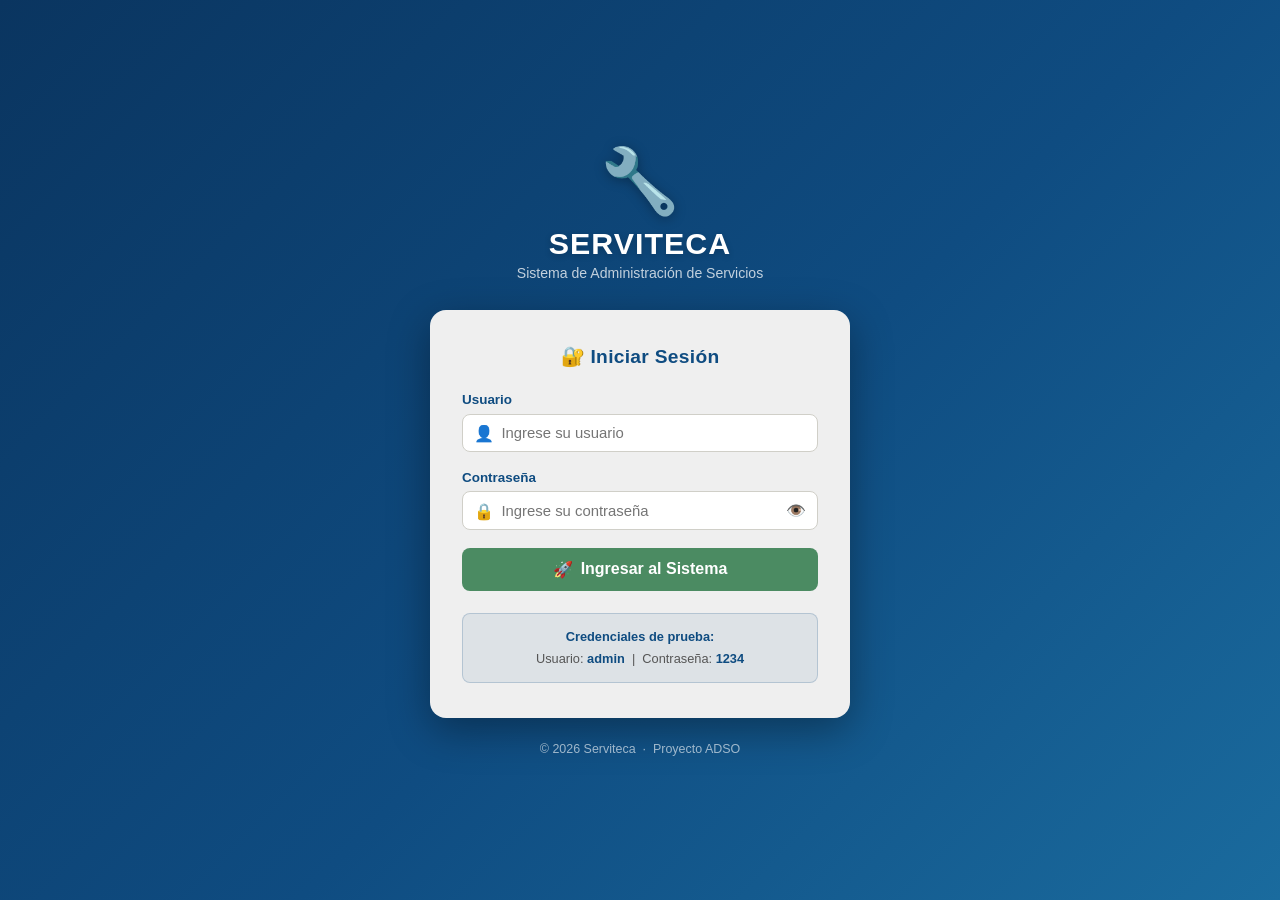
<file: SERVITECA/Login/Login.html>
<!DOCTYPE html>
<html lang="es">
<head>
  <meta charset="UTF-8" />
  <meta name="viewport" content="width=device-width, initial-scale=1.0" />
  <title>Iniciar Sesión – Serviteca</title>
  <link rel="stylesheet" href="login.css" />
</head>
<body>

  <!-- ===== SECCIÓN PRINCIPAL ===== -->
  <div class="login-wrapper">

    <!-- Marca / Logo -->
    <div class="login-brand">
      <span class="brand-logo">🔧</span>
      <h1>SERVITECA</h1>
      <p>Sistema de Administración de Servicios</p>
    </div>

    <!-- Card de login -->
    <div class="login-card">
      <h2>🔐 Iniciar Sesión</h2>

      <!-- Alerta de error general -->
      <div class="alert alert-error" id="alertaGeneral" role="alert">
        <span>⚠️</span>
        <span id="alertaMensaje">Usuario o contraseña incorrectos.</span>
      </div>

      <form id="formLogin" novalidate>

        <!-- Usuario -->
        <div class="form-group">
          <label for="usuario">Usuario</label>
          <div class="input-wrapper">
            <span class="input-icon">👤</span>
            <input
              type="text"
              id="usuario"
              name="usuario"
              placeholder="Ingrese su usuario"
              autocomplete="username"
            />
          </div>
          <span class="field-error" id="errorUsuario">El usuario es requerido.</span>
        </div>

        <!-- Contraseña -->
        <div class="form-group">
          <label for="contrasena">Contraseña</label>
          <div class="input-wrapper">
            <span class="input-icon">🔒</span>
            <input
              type="password"
              id="contrasena"
              name="contrasena"
              placeholder="Ingrese su contraseña"
              autocomplete="current-password"
            />
            <button type="button" class="toggle-password" id="togglePassword" aria-label="Mostrar contraseña">
              👁️
            </button>
          </div>
          <span class="field-error" id="errorContrasena">La contraseña es requerida.</span>
        </div>

        <!-- Botón -->
        <button type="submit" class="btn-login">
          <span>🚀</span> Ingresar al Sistema
        </button>

      </form>

      <!-- Pista de credenciales de demo -->
      <div class="demo-hint">
        <strong>Credenciales de prueba:</strong><br/>
        Usuario: <strong>admin</strong> &nbsp;|&nbsp; Contraseña: <strong>1234</strong>
      </div>
    </div><!-- /.login-card -->

  </div><!-- /.login-wrapper -->

  <!-- Footer -->
  <div class="login-footer">
    © 2026 Serviteca &nbsp;·&nbsp; Proyecto ADSO
  </div>

  <!-- ===== JAVASCRIPT ===== -->
  <script>
    // Credenciales válidas (demo)
    const CREDENCIALES = [
      { usuario: 'admin',    clave: '1234' },
      { usuario: 'tecnico',  clave: 'tec123' },
    ];

    const formLogin       = document.getElementById('formLogin');
    const inputUsuario    = document.getElementById('usuario');
    const inputContrasena = document.getElementById('contrasena');
    const errorUsuario    = document.getElementById('errorUsuario');
    const errorContrasena = document.getElementById('errorContrasena');
    const alertaGeneral   = document.getElementById('alertaGeneral');
    const alertaMensaje   = document.getElementById('alertaMensaje');
    const togglePassword  = document.getElementById('togglePassword');

    // Mostrar / ocultar contraseña
    togglePassword.addEventListener('click', () => {
      const tipo = inputContrasena.type === 'password' ? 'text' : 'password';
      inputContrasena.type = tipo;
      togglePassword.textContent = tipo === 'password' ? '👁️' : '🙈';
    });

    // Limpiar errores al escribir
    inputUsuario.addEventListener('input', () => {
      inputUsuario.classList.remove('error');
      errorUsuario.classList.remove('visible');
      ocultarAlerta();
    });

    inputContrasena.addEventListener('input', () => {
      inputContrasena.classList.remove('error');
      errorContrasena.classList.remove('visible');
      ocultarAlerta();
    });

    // Envío del formulario
    formLogin.addEventListener('submit', (e) => {
      e.preventDefault();
      if (!validarFormulario()) return;

      const usuario = inputUsuario.value.trim();
      const clave   = inputContrasena.value;

      const credencial = CREDENCIALES.find(
        c => c.usuario === usuario && c.clave === clave
      );

      if (credencial) {
        // Guardar sesión en localStorage
        localStorage.setItem('serviteca_usuario', usuario);
        localStorage.setItem('serviteca_sesion', 'activa');
        // Redirigir al menú principal
        window.location.href = '../main.html';
      } else {
        mostrarAlerta('Usuario o contraseña incorrectos. Intente de nuevo.');
        inputUsuario.classList.add('error');
        inputContrasena.classList.add('error');
      }
    });

    function validarFormulario() {
      let valido = true;

      if (!inputUsuario.value.trim()) {
        inputUsuario.classList.add('error');
        errorUsuario.classList.add('visible');
        valido = false;
      }

      if (!inputContrasena.value) {
        inputContrasena.classList.add('error');
        errorContrasena.classList.add('visible');
        valido = false;
      }

      return valido;
    }

    function mostrarAlerta(msg) {
      alertaMensaje.textContent = msg;
      alertaGeneral.classList.add('show');
    }

    function ocultarAlerta() {
      alertaGeneral.classList.remove('show');
    }

    // Si ya hay sesión activa, redirigir directo al main
    if (localStorage.getItem('serviteca_sesion') === 'activa') {
      window.location.href = '../main.html';
    }
  </script>

</body>
</html>
</file>
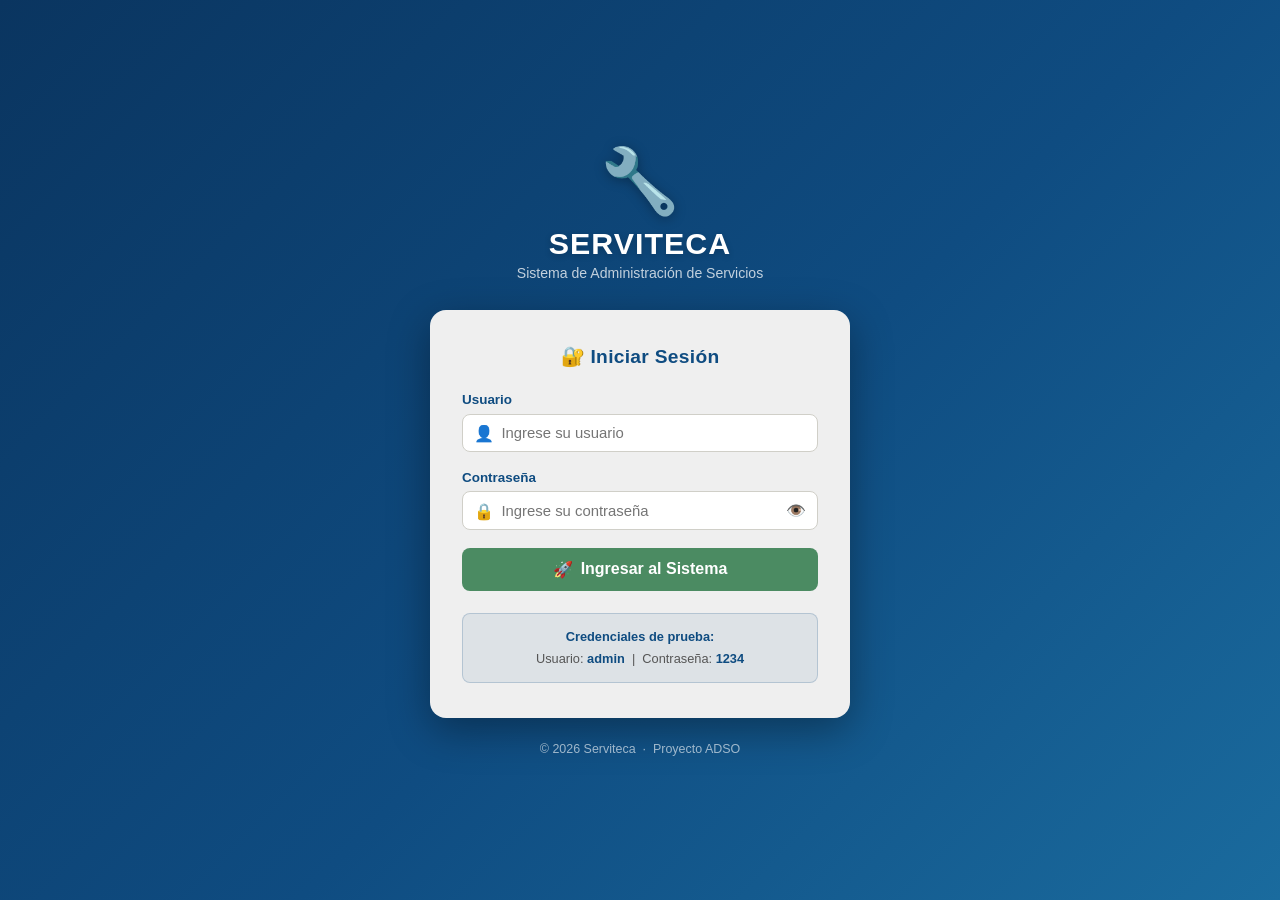
<file: SERVITECA/Servicios/agregar_servicios.html>
<!DOCTYPE html>
<html lang="es">
<head>
  <meta charset="UTF-8" />
  <meta name="viewport" content="width=device-width, initial-scale=1.0" />
  <title>Agregar Servicio – Serviteca</title>
  <link rel="stylesheet" href="../Estilos.css" />
  <style>
    /* Tarjetas de tipo de servicio */
    .service-cards {
      display: grid;
      grid-template-columns: repeat(auto-fit, minmax(140px, 1fr));
      gap: 0.8rem;
      margin-top: 0.4rem;
    }
    .service-option {
      border: 2px solid var(--borde);
      border-radius: 10px;
      padding: 0.9rem 0.6rem;
      text-align: center;
      cursor: pointer;
      transition: border-color 0.2s, background-color 0.2s;
      background: #fff;
    }
    .service-option:hover {
      border-color: var(--azul-principal);
      background: #f0f5fa;
    }
    .service-option.selected {
      border-color: var(--verde-accion);
      background: #edf7f1;
    }
    .service-option input[type="radio"] { display: none; }
    .service-option .svc-icon { font-size: 1.8rem; display: block; margin-bottom: 0.3rem; }
    .service-option .svc-label { font-size: 0.82rem; font-weight: 600; color: var(--texto-oscuro); }

    /* Info del carro/cliente encontrado */
    .info-found {
      margin-top: 0.4rem;
      padding: 0.5rem 0.8rem;
      border-radius: 6px;
      font-size: 0.82rem;
      display: none;
    }
    .info-found.show { display: block; }
    .info-found.ok  { background: #d4edda; color: #155724; }
    .info-found.err { background: #f8d7da; color: #721c24; }
  </style>
</head>
<body>

  <!-- NAVBAR -->
  <nav class="navbar" role="navigation" aria-label="Menú principal">
    <a class="navbar-brand" href="../main.html"><span class="logo-icon">🔧</span><span>SERVITECA</span></a>
    <ul class="nav-menu">
      <li class="nav-item">
        <span class="nav-link">👥 Clientes ▾</span>
        <div class="dropdown-menu">
          <a href="../Clientes/agregar_clientes.html">➕ Agregar Cliente</a>
          <a href="../Clientes/consultar_clientes.html">🔍 Consultar Cliente</a>
          <a href="../Clientes/listar_clientes.html">📋 Listar Clientes</a>
        </div>
      </li>
      <li class="nav-item">
        <span class="nav-link">🚗 Carros ▾</span>
        <div class="dropdown-menu">
          <a href="../Carros/agregar_carro.html">➕ Agregar Carro</a>
          <a href="../Carros/consultar_carro.html">🔍 Consultar Carro</a>
          <a href="../Carros/listar_carros.html">📋 Listar Carros</a>
        </div>
      </li>
      <li class="nav-item">
        <span class="nav-link active">🛠️ Servicios ▾</span>
        <div class="dropdown-menu">
          <a href="agregar_servicios.html">➕ Agregar Servicio</a>
          <a href="consultar_servicios.html">🔍 Consultar Servicio</a>
          <a href="listar_servicios.html">📋 Listar Servicios</a>
        </div>
      </li>
      <li class="nav-item"><a class="nav-link" href="../Ayuda/ayuda.html">❓ Ayuda</a></li>
    </ul>
    <div style="display:flex;align-items:center;gap:0.7rem;">
      <span style="color:rgba(255,255,255,0.8);font-size:0.85rem;" id="spanUsuario"></span>
      <a class="btn-salir" href="#" id="btnSalir">🚪 Salir</a>
    </div>
  </nav>

  <!-- CONTENIDO -->
  <main class="page-content">
    <nav class="breadcrumb">
      <a href="../main.html">🏠 Inicio</a> <span>›</span>
      <span>Servicios</span> <span>›</span>
      <span>Agregar Servicio</span>
    </nav>

    <div class="page-header">
      <span class="header-icon">🛠️</span>
      <div>
        <h1>Registrar Servicio</h1>
        <p>Ingrese los datos del servicio prestado al vehículo.</p>
      </div>
    </div>

    <div class="alert alert-success" id="alertaExito" role="alert">
      <span>✅</span><span>Servicio registrado correctamente.</span>
    </div>
    <div class="alert alert-error" id="alertaError" role="alert">
      <span>⚠️</span><span id="alertaErrorMsg">Por favor corrija los errores antes de continuar.</span>
    </div>

    <div class="card">
      <form id="formServicio" novalidate>
        <div class="form-grid">

          <!-- Placa del carro -->
          <div class="form-group">
            <label for="placa">Placa del Vehículo *</label>
            <input type="text" id="placa" name="placa"
              placeholder="Ej: ABC123" maxlength="7"
              style="text-transform:uppercase;" />
            <span class="field-error" id="errPlaca">La placa es requerida.</span>
            <div class="info-found" id="infoPlaca"></div>
          </div>

          <!-- Identificación del cliente -->
          <div class="form-group">
            <label for="idCliente">Identificación del Cliente *</label>
            <input type="text" id="idCliente" name="idCliente"
              placeholder="Ej: 1234567890" maxlength="15" />
            <span class="field-error" id="errIdCliente">La identificación del cliente es requerida.</span>
            <div class="info-found" id="infoCliente"></div>
          </div>

          <!-- Fecha del servicio -->
          <div class="form-group">
            <label for="fecha">Fecha del Servicio *</label>
            <input type="date" id="fecha" name="fecha" />
            <span class="field-error" id="errFecha">La fecha es requerida.</span>
          </div>

        </div><!-- /.form-grid -->

        <!-- Tipo de servicio -->
        <div class="form-group" style="margin-top:1.2rem;">
          <label>Tipo de Servicio *</label>
          <div class="service-cards" id="serviceCards">

            <label class="service-option" for="svcAceite">
              <input type="radio" id="svcAceite" name="tipoServicio" value="Cambio de Aceite" />
              <span class="svc-icon">🛢️</span>
              <span class="svc-label">Cambio de Aceite</span>
            </label>

            <label class="service-option" for="svcSync">
              <input type="radio" id="svcSync" name="tipoServicio" value="Sincronización" />
              <span class="svc-icon">⚙️</span>
              <span class="svc-label">Sincronización</span>
            </label>

            <label class="service-option" for="svcAlin">
              <input type="radio" id="svcAlin" name="tipoServicio" value="Alineación" />
              <span class="svc-icon">🔄</span>
              <span class="svc-label">Alineación</span>
            </label>

            <label class="service-option" for="svcLavado">
              <input type="radio" id="svcLavado" name="tipoServicio" value="Lavado" />
              <span class="svc-icon">🚿</span>
              <span class="svc-label">Lavado</span>
            </label>

          </div>
          <span class="field-error" id="errServicio">Seleccione un tipo de servicio.</span>
        </div>

        <div class="btn-group">
          <button type="submit" class="btn btn-success">💾 Registrar Servicio</button>
          <button type="button" class="btn btn-outline" id="btnLimpiar">🗑️ Limpiar</button>
          <a href="listar_servicios.html" class="btn btn-primary">📋 Ver Lista</a>
        </div>
      </form>
    </div>

  </main>

  <footer>© 2026 Serviteca &nbsp;·&nbsp; Proyecto ADSO</footer>

  <script>
    if (localStorage.getItem('serviteca_sesion') !== 'activa') {
      window.location.href = '../Login/Login.html';
    }
    const usuario = localStorage.getItem('serviteca_usuario') || 'Admin';
    document.getElementById('spanUsuario').textContent = '👤 ' + usuario;
    document.getElementById('btnSalir').addEventListener('click', (e) => {
      e.preventDefault();
      if (confirm('¿Desea cerrar sesión?')) {
        localStorage.removeItem('serviteca_sesion');
        localStorage.removeItem('serviteca_usuario');
        window.location.href = '../Login/Login.html';
      }
    });

    // Poner fecha de hoy por defecto
    document.getElementById('fecha').value = new Date().toISOString().split('T')[0];

    // Resaltar tarjeta de servicio seleccionada
    document.querySelectorAll('.service-option input[type="radio"]').forEach(radio => {
      radio.addEventListener('change', () => {
        document.querySelectorAll('.service-option').forEach(opt => opt.classList.remove('selected'));
        radio.closest('.service-option').classList.add('selected');
        document.getElementById('errServicio').classList.remove('visible');
      });
    });

    // Autocompletar info de placa al salir del campo
    const inputPlaca = document.getElementById('placa');
    inputPlaca.addEventListener('input', function() { this.value = this.value.toUpperCase(); });
    inputPlaca.addEventListener('blur', () => buscarCarro());

    function buscarCarro() {
      const placa = inputPlaca.value.trim().toUpperCase();
      const info  = document.getElementById('infoPlaca');
      info.classList.remove('show', 'ok', 'err');
      if (!placa) return;
      const carros = JSON.parse(localStorage.getItem('srv_carros') || '[]');
      const carro  = carros.find(c => c.placa === placa);
      if (carro) {
        info.textContent = `✅ ${carro.marca} ${carro.modelo}`;
        info.classList.add('show', 'ok');
      } else {
        info.textContent = '⚠️ Vehículo no registrado. Regístrelo primero en Carros.';
        info.classList.add('show', 'err');
      }
    }

    // Autocompletar info de cliente al salir del campo
    const inputCliente = document.getElementById('idCliente');
    inputCliente.addEventListener('blur', () => buscarCliente());

    function buscarCliente() {
      const id   = inputCliente.value.trim();
      const info = document.getElementById('infoCliente');
      info.classList.remove('show', 'ok', 'err');
      if (!id) return;
      const clientes = JSON.parse(localStorage.getItem('srv_clientes') || '[]');
      const cliente  = clientes.find(c => c.identificacion === id);
      if (cliente) {
        info.textContent = `✅ ${cliente.nombres} ${cliente.apellidos}`;
        info.classList.add('show', 'ok');
      } else {
        info.textContent = '⚠️ Cliente no registrado. Regístrelo primero en Clientes.';
        info.classList.add('show', 'err');
      }
    }

    // Limpiar errores al escribir
    ['placa', 'idCliente', 'fecha'].forEach(id => {
      document.getElementById(id).addEventListener('input', () => {
        document.getElementById(id).classList.remove('error');
        document.getElementById('err' + id.charAt(0).toUpperCase() + id.slice(1))?.classList.remove('visible');
      });
    });

    function validar() {
      let ok = true;
      const placa      = document.getElementById('placa').value.trim().toUpperCase();
      const idCliente  = document.getElementById('idCliente').value.trim();
      const fecha      = document.getElementById('fecha').value;
      const tipoRadio  = document.querySelector('input[name="tipoServicio"]:checked');

      if (!placa) {
        document.getElementById('placa').classList.add('error');
        document.getElementById('errPlaca').classList.add('visible');
        ok = false;
      } else {
        // Verificar que el carro existe
        const carros = JSON.parse(localStorage.getItem('srv_carros') || '[]');
        if (!carros.some(c => c.placa === placa)) {
          document.getElementById('placa').classList.add('error');
          document.getElementById('errPlaca').textContent = 'Este vehículo no está registrado en el sistema.';
          document.getElementById('errPlaca').classList.add('visible');
          ok = false;
        }
      }

      if (!idCliente) {
        document.getElementById('idCliente').classList.add('error');
        document.getElementById('errIdCliente').classList.add('visible');
        ok = false;
      } else {
        // Verificar que el cliente existe
        const clientes = JSON.parse(localStorage.getItem('srv_clientes') || '[]');
        if (!clientes.some(c => c.identificacion === idCliente)) {
          document.getElementById('idCliente').classList.add('error');
          document.getElementById('errIdCliente').textContent = 'Este cliente no está registrado en el sistema.';
          document.getElementById('errIdCliente').classList.add('visible');
          ok = false;
        }
      }

      if (!fecha) {
        document.getElementById('fecha').classList.add('error');
        document.getElementById('errFecha').classList.add('visible');
        ok = false;
      }

      if (!tipoRadio) {
        document.getElementById('errServicio').classList.add('visible');
        ok = false;
      }

      return ok ? { placa, idCliente, fecha, tipoServicio: tipoRadio?.value } : null;
    }

    document.getElementById('formServicio').addEventListener('submit', (e) => {
      e.preventDefault();
      document.getElementById('alertaExito').classList.remove('show');
      document.getElementById('alertaError').classList.remove('show');

      const v = validar();
      if (!v) {
        document.getElementById('alertaError').classList.add('show');
        return;
      }

      const servicios = JSON.parse(localStorage.getItem('srv_servicios') || '[]');
      servicios.push({
        id:           Date.now(),
        placa:        v.placa,
        idCliente:    v.idCliente,
        fecha:        v.fecha,
        tipoServicio: v.tipoServicio,
        registradoPor: localStorage.getItem('serviteca_usuario') || 'admin'
      });
      localStorage.setItem('srv_servicios', JSON.stringify(servicios));

      // Limpiar formulario
      document.getElementById('formServicio').reset();
      document.querySelectorAll('.service-option').forEach(opt => opt.classList.remove('selected'));
      document.getElementById('infoPlaca').classList.remove('show');
      document.getElementById('infoCliente').classList.remove('show');
      document.getElementById('fecha').value = new Date().toISOString().split('T')[0];

      document.getElementById('alertaExito').classList.add('show');
      window.scrollTo({ top: 0, behavior: 'smooth' });
    });

    document.getElementById('btnLimpiar').addEventListener('click', () => {
      document.getElementById('formServicio').reset();
      document.querySelectorAll('.service-option').forEach(opt => opt.classList.remove('selected'));
      ['placa', 'idCliente', 'fecha'].forEach(id => {
        document.getElementById(id).classList.remove('error');
      });
      ['errPlaca', 'errIdCliente', 'errFecha', 'errServicio'].forEach(id => {
        document.getElementById(id).classList.remove('visible');
      });
      ['infoPlaca', 'infoCliente'].forEach(id => {
        document.getElementById(id).classList.remove('show', 'ok', 'err');
      });
      document.getElementById('alertaExito').classList.remove('show');
      document.getElementById('alertaError').classList.remove('show');
      document.getElementById('fecha').value = new Date().toISOString().split('T')[0];
    });

    // Si viene con placa desde listar_carros
    const params = new URLSearchParams(window.location.search);
    if (params.get('placa')) {
      document.getElementById('placa').value = params.get('placa').toUpperCase();
      buscarCarro();
    }
  </script>
</body>
</html>
</file>
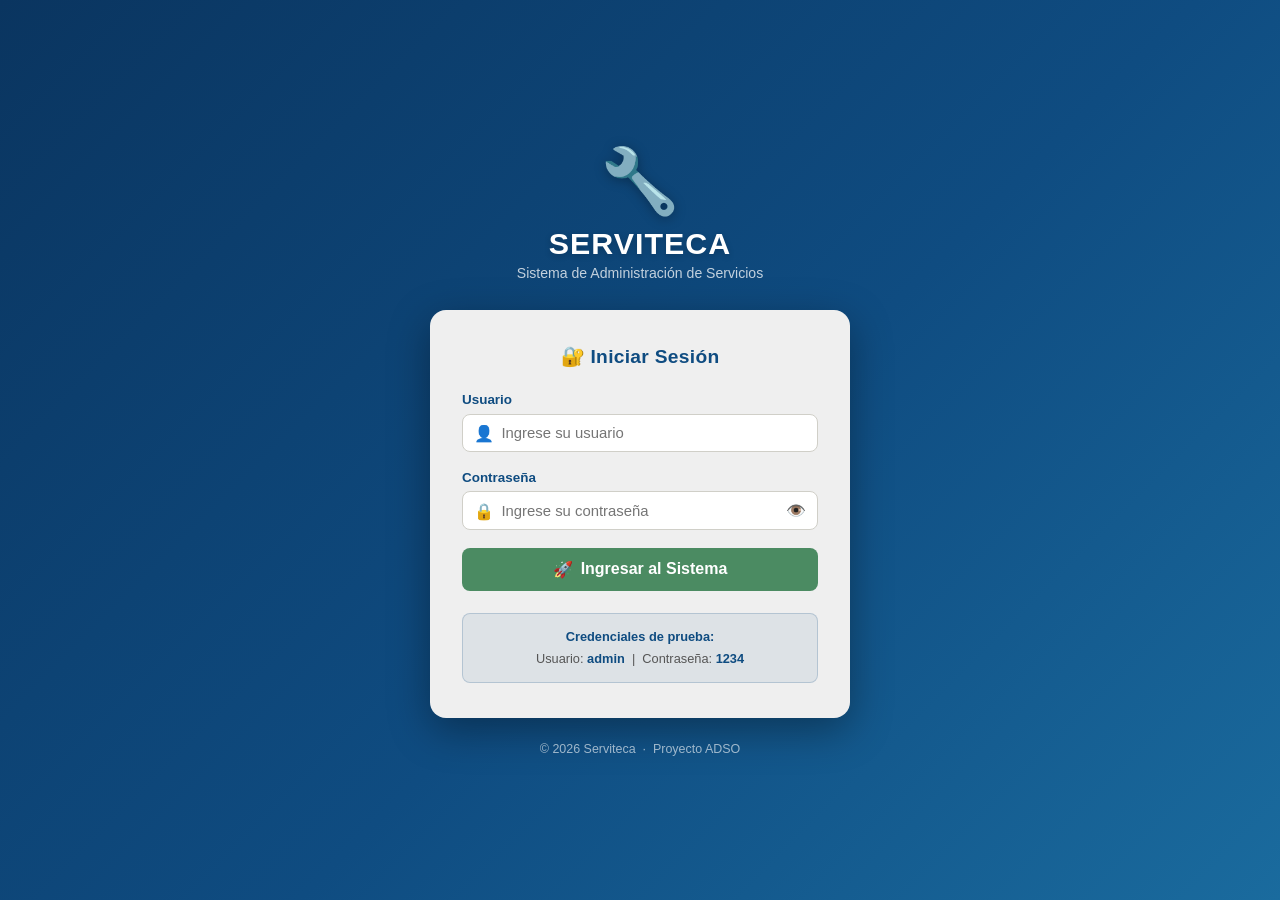
<file: SERVITECA/Servicios/consultar_servicios.html>
<!DOCTYPE html>
<html lang="es">
<head>
  <meta charset="UTF-8" />
  <meta name="viewport" content="width=device-width, initial-scale=1.0" />
  <title>Consultar Servicios – Serviteca</title>
  <link rel="stylesheet" href="../Estilos.css" />
  <style>
    .resultado-card {
      background: var(--fondo-card);
      border: 1.5px solid var(--azul-principal);
      border-radius: 12px;
      padding: 1.6rem 2rem;
      margin-top: 1.5rem;
      display: none;
      box-shadow: 0 3px 14px var(--sombra);
    }
    .resultado-card.show { display: block; }

    .vehicle-header {
      display: flex;
      align-items: center;
      gap: 1rem;
      padding-bottom: 1rem;
      margin-bottom: 1.2rem;
      border-bottom: 2px solid var(--azul-principal);
      flex-wrap: wrap;
    }
    .placa-badge {
      display: inline-block;
      background: var(--azul-principal);
      color: #fff;
      padding: 0.4rem 1rem;
      border-radius: 8px;
      font-weight: 800;
      font-size: 1.4rem;
      letter-spacing: 2px;
    }
    .vehicle-info { flex: 1; }
    .vehicle-info h3 { color: var(--azul-principal); font-size: 1.15rem; }
    .vehicle-info p  { color: var(--texto-gris); font-size: 0.88rem; margin-top: 0.2rem; }

    /* Contador de servicios */
    .srv-count {
      background: var(--verde-accion);
      color: #fff;
      padding: 0.3rem 0.8rem;
      border-radius: 20px;
      font-size: 0.82rem;
      font-weight: 700;
    }
  </style>
</head>
<body>

  <!-- NAVBAR -->
  <nav class="navbar" role="navigation" aria-label="Menú principal">
    <a class="navbar-brand" href="../main.html"><span class="logo-icon">🔧</span><span>SERVITECA</span></a>
    <ul class="nav-menu">
      <li class="nav-item">
        <span class="nav-link">👥 Clientes ▾</span>
        <div class="dropdown-menu">
          <a href="../Clientes/agregar_clientes.html">➕ Agregar Cliente</a>
          <a href="../Clientes/consultar_clientes.html">🔍 Consultar Cliente</a>
          <a href="../Clientes/listar_clientes.html">📋 Listar Clientes</a>
        </div>
      </li>
      <li class="nav-item">
        <span class="nav-link">🚗 Carros ▾</span>
        <div class="dropdown-menu">
          <a href="../Carros/agregar_carro.html">➕ Agregar Carro</a>
          <a href="../Carros/consultar_carro.html">🔍 Consultar Carro</a>
          <a href="../Carros/listar_carros.html">📋 Listar Carros</a>
        </div>
      </li>
      <li class="nav-item">
        <span class="nav-link active">🛠️ Servicios ▾</span>
        <div class="dropdown-menu">
          <a href="agregar_servicios.html">➕ Agregar Servicio</a>
          <a href="consultar_servicios.html">🔍 Consultar Servicio</a>
          <a href="listar_servicios.html">📋 Listar Servicios</a>
        </div>
      </li>
      <li class="nav-item"><a class="nav-link" href="../Ayuda/ayuda.html">❓ Ayuda</a></li>
    </ul>
    <div style="display:flex;align-items:center;gap:0.7rem;">
      <span style="color:rgba(255,255,255,0.8);font-size:0.85rem;" id="spanUsuario"></span>
      <a class="btn-salir" href="#" id="btnSalir">🚪 Salir</a>
    </div>
  </nav>

  <!-- CONTENIDO -->
  <main class="page-content">
    <nav class="breadcrumb">
      <a href="../main.html">🏠 Inicio</a> <span>›</span>
      <span>Servicios</span> <span>›</span>
      <span>Consultar Servicio</span>
    </nav>

    <div class="page-header">
      <span class="header-icon">🔍</span>
      <div>
        <h1>Consultar Servicios por Placa</h1>
        <p>Ingrese la placa del vehículo para ver todos los servicios prestados.</p>
      </div>
    </div>

    <!-- Búsqueda -->
    <div class="card">
      <div class="form-grid" style="grid-template-columns: 1fr auto; align-items: end; gap: 1rem;">
        <div class="form-group" style="margin-bottom:0;">
          <label for="buscarPlaca">Placa del Vehículo</label>
          <input type="text" id="buscarPlaca" placeholder="Ej: ABC123" maxlength="7"
            style="text-transform:uppercase;" />
          <span class="field-error" id="errBuscar">Ingrese una placa para consultar.</span>
        </div>
        <button class="btn btn-primary" id="btnBuscar" style="height:42px;">🔍 Consultar</button>
      </div>
    </div>

    <div class="alert alert-error" id="alertaNoEncontrado" role="alert" style="margin-top:1rem;">
      <span>⚠️</span><span id="alertaNoMsg">No se encontró ningún vehículo con esa placa.</span>
    </div>

    <!-- Resultado: datos del vehículo + tabla de servicios -->
    <div class="resultado-card" id="resultadoCard">

      <div class="vehicle-header">
        <span class="placa-badge" id="resPlaca"></span>
        <div class="vehicle-info">
          <h3 id="resMarcaModelo"></h3>
          <p id="resPropietario"></p>
        </div>
        <span class="srv-count" id="srvCount">0 servicios</span>
      </div>

      <!-- Tabla de servicios -->
      <div class="table-wrapper">
        <table>
          <thead>
            <tr>
              <th>#</th>
              <th>Placa del Carro</th>
              <th>Servicio Prestado</th>
              <th>Fecha del Servicio</th>
              <th>Cliente</th>
            </tr>
          </thead>
          <tbody id="tbodyServicios"></tbody>
        </table>
      </div>

      <div class="btn-group">
        <a href="agregar_servicios.html" class="btn btn-success">➕ Nuevo Servicio</a>
        <a href="listar_servicios.html"  class="btn btn-outline">📋 Ver Todos</a>
        <a href="../Carros/consultar_carro.html" class="btn btn-primary" id="linkVerCarro">🚗 Ver Vehículo</a>
      </div>
    </div>

  </main>

  <footer>© 2026 Serviteca &nbsp;·&nbsp; Proyecto ADSO</footer>

  <script>
    if (localStorage.getItem('serviteca_sesion') !== 'activa') {
      window.location.href = '../Login/Login.html';
    }
    const usuario = localStorage.getItem('serviteca_usuario') || 'Admin';
    document.getElementById('spanUsuario').textContent = '👤 ' + usuario;
    document.getElementById('btnSalir').addEventListener('click', (e) => {
      e.preventDefault();
      if (confirm('¿Desea cerrar sesión?')) {
        localStorage.removeItem('serviteca_sesion');
        localStorage.removeItem('serviteca_usuario');
        window.location.href = '../Login/Login.html';
      }
    });

    const BADGE_MAP = {
      'Cambio de Aceite': 'badge-aceite',
      'Sincronización':   'badge-sync',
      'Alineación':       'badge-alineacion',
      'Lavado':           'badge-lavado',
    };

    const inputPlaca = document.getElementById('buscarPlaca');
    inputPlaca.addEventListener('input', function() { this.value = this.value.toUpperCase(); });
    document.getElementById('btnBuscar').addEventListener('click', consultar);
    inputPlaca.addEventListener('keydown', (e) => { if (e.key === 'Enter') consultar(); });

    function consultar() {
      const placa = inputPlaca.value.trim().toUpperCase();
      const errBuscar = document.getElementById('errBuscar');
      document.getElementById('alertaNoEncontrado').classList.remove('show');
      document.getElementById('resultadoCard').classList.remove('show');

      if (!placa) {
        errBuscar.classList.add('visible');
        inputPlaca.classList.add('error');
        return;
      }
      errBuscar.classList.remove('visible');
      inputPlaca.classList.remove('error');

      const carros    = JSON.parse(localStorage.getItem('srv_carros')    || '[]');
      const clientes  = JSON.parse(localStorage.getItem('srv_clientes')  || '[]');
      const servicios = JSON.parse(localStorage.getItem('srv_servicios') || '[]');

      const carro = carros.find(c => c.placa === placa);
      if (!carro) {
        document.getElementById('alertaNoMsg').textContent =
          `No se encontró ningún vehículo con la placa "${placa}". Verifique que el vehículo esté registrado.`;
        document.getElementById('alertaNoEncontrado').classList.add('show');
        return;
      }

      // Encabezado del vehículo
      document.getElementById('resPlaca').textContent       = carro.placa;
      document.getElementById('resMarcaModelo').textContent = `${carro.marca} – ${carro.modelo}`;

      if (carro.idPropietario) {
        const prop = clientes.find(c => c.identificacion === carro.idPropietario);
        document.getElementById('resPropietario').textContent = prop
          ? `Propietario: ${prop.nombres} ${prop.apellidos}`
          : `Propietario ID: ${carro.idPropietario}`;
      } else {
        document.getElementById('resPropietario').textContent = 'Propietario no registrado';
      }

      // Servicios de este vehículo
      const srvCarro = servicios.filter(s => s.placa === placa);
      const count    = srvCarro.length;
      document.getElementById('srvCount').textContent = count + ' servicio' + (count !== 1 ? 's' : '');

      const tbody = document.getElementById('tbodyServicios');
      if (count === 0) {
        tbody.innerHTML = '<tr><td colspan="5" style="text-align:center;color:#999;padding:1rem;">Este vehículo no tiene servicios registrados aún.</td></tr>';
      } else {
        tbody.innerHTML = srvCarro.map((s, i) => {
          const badgeClass = BADGE_MAP[s.tipoServicio] || '';
          const cliente = clientes.find(c => c.identificacion === s.idCliente);
          const nombreCliente = cliente
            ? `${cliente.nombres} ${cliente.apellidos}`
            : s.idCliente;
          return `<tr>
            <td>${i + 1}</td>
            <td><strong>${s.placa}</strong></td>
            <td><span class="badge ${badgeClass}">${s.tipoServicio}</span></td>
            <td>${s.fecha}</td>
            <td>${nombreCliente}</td>
          </tr>`;
        }).join('');
      }

      // Link ver vehículo
      document.getElementById('linkVerCarro').href =
        `../Carros/consultar_carro.html?placa=${placa}`;

      document.getElementById('resultadoCard').classList.add('show');
    }

    // Si viene con placa en URL
    const params = new URLSearchParams(window.location.search);
    if (params.get('placa')) {
      inputPlaca.value = params.get('placa').toUpperCase();
      consultar();
    }
  </script>
</body>
</html>
</file>
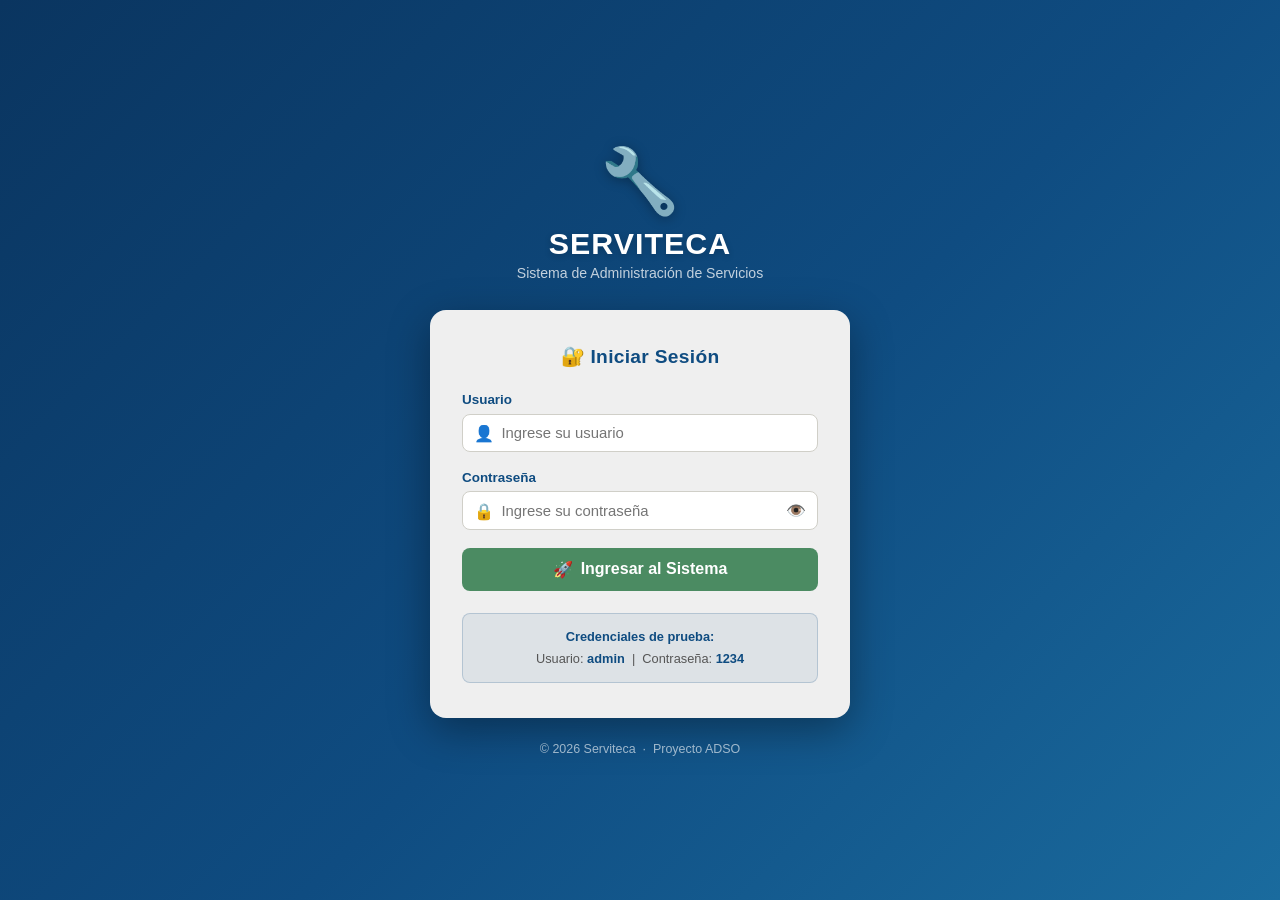
<file: SERVITECA/Servicios/listar_servicios.html>
<!DOCTYPE html>
<html lang="es">
<head>
  <meta charset="UTF-8" />
  <meta name="viewport" content="width=device-width, initial-scale=1.0" />
  <title>Listar Servicios – Serviteca</title>
  <link rel="stylesheet" href="../Estilos.css" />
  <style>
    .filters-bar {
      display: flex;
      gap: 0.8rem;
      margin-bottom: 1.2rem;
      align-items: center;
      flex-wrap: wrap;
    }
    .filters-bar input,
    .filters-bar select {
      padding: 0.52rem 0.85rem;
      border: 1.5px solid var(--borde);
      border-radius: 7px;
      font-size: 0.88rem;
      outline: none;
      font-family: inherit;
      background: #fff;
    }
    .filters-bar input  { flex: 1; min-width: 200px; }
    .filters-bar select { min-width: 160px; }
    .filters-bar input:focus,
    .filters-bar select:focus { border-color: var(--azul-principal); }
    .count-label { font-size: 0.85rem; color: var(--texto-gris); margin-left: auto; }

    .btn-sm { padding: 0.3rem 0.65rem; font-size: 0.78rem; border-radius: 5px; border: none; cursor: pointer; font-family: inherit; font-weight: 600; transition: background-color 0.15s; }
    .btn-sm-danger { background: #f8d7da; color: #721c24; }
    .btn-sm-danger:hover { background: #f1b0b7; }
    .btn-sm-info { background: #cce5ff; color: #004085; }
    .btn-sm-info:hover { background: #b8daff; }
  </style>
</head>
<body>

  <!-- NAVBAR -->
  <nav class="navbar" role="navigation" aria-label="Menú principal">
    <a class="navbar-brand" href="../main.html"><span class="logo-icon">🔧</span><span>SERVITECA</span></a>
    <ul class="nav-menu">
      <li class="nav-item">
        <span class="nav-link">👥 Clientes ▾</span>
        <div class="dropdown-menu">
          <a href="../Clientes/agregar_clientes.html">➕ Agregar Cliente</a>
          <a href="../Clientes/consultar_clientes.html">🔍 Consultar Cliente</a>
          <a href="../Clientes/listar_clientes.html">📋 Listar Clientes</a>
        </div>
      </li>
      <li class="nav-item">
        <span class="nav-link">🚗 Carros ▾</span>
        <div class="dropdown-menu">
          <a href="../Carros/agregar_carro.html">➕ Agregar Carro</a>
          <a href="../Carros/consultar_carro.html">🔍 Consultar Carro</a>
          <a href="../Carros/listar_carros.html">📋 Listar Carros</a>
        </div>
      </li>
      <li class="nav-item">
        <span class="nav-link active">🛠️ Servicios ▾</span>
        <div class="dropdown-menu">
          <a href="agregar_servicios.html">➕ Agregar Servicio</a>
          <a href="consultar_servicios.html">🔍 Consultar Servicio</a>
          <a href="listar_servicios.html">📋 Listar Servicios</a>
        </div>
      </li>
      <li class="nav-item"><a class="nav-link" href="../Ayuda/ayuda.html">❓ Ayuda</a></li>
    </ul>
    <div style="display:flex;align-items:center;gap:0.7rem;">
      <span style="color:rgba(255,255,255,0.8);font-size:0.85rem;" id="spanUsuario"></span>
      <a class="btn-salir" href="#" id="btnSalir">🚪 Salir</a>
    </div>
  </nav>

  <!-- CONTENIDO -->
  <main class="page-content">
    <nav class="breadcrumb">
      <a href="../main.html">🏠 Inicio</a> <span>›</span>
      <span>Servicios</span> <span>›</span>
      <span>Listar Servicios</span>
    </nav>

    <div class="page-header">
      <span class="header-icon">📋</span>
      <div>
        <h1>Lista de Servicios</h1>
        <p>Todos los servicios prestados registrados en el sistema.</p>
      </div>
    </div>

    <div class="alert alert-success" id="alertaElim" role="alert">
      <span>✅</span><span>Servicio eliminado correctamente.</span>
    </div>

    <div class="card">
      <div class="filters-bar">
        <input type="text" id="filtro" placeholder="🔍  Buscar por placa, cliente…" />
        <select id="filtroServicio">
          <option value="">Todos los servicios</option>
          <option value="Cambio de Aceite">🛢️ Cambio de Aceite</option>
          <option value="Sincronización">⚙️ Sincronización</option>
          <option value="Alineación">🔄 Alineación</option>
          <option value="Lavado">🚿 Lavado</option>
        </select>
        <a href="agregar_servicios.html" class="btn btn-success" style="white-space:nowrap;">➕ Nuevo Servicio</a>
        <span class="count-label" id="countLabel">0 servicios</span>
      </div>

      <div class="table-wrapper">
        <table>
          <thead>
            <tr>
              <th>#</th>
              <th>Placa</th>
              <th>Tipo de Servicio</th>
              <th>Fecha</th>
              <th>Cliente</th>
              <th>Registrado por</th>
              <th>Acciones</th>
            </tr>
          </thead>
          <tbody id="tbodyServicios"></tbody>
        </table>
      </div>

      <div class="empty-state" id="emptyState" style="display:none;">
        <div class="empty-icon">🛠️</div>
        <h3>No hay servicios registrados</h3>
        <p>Comience registrando el primer servicio en el sistema.</p>
        <a href="agregar_servicios.html" class="btn btn-success" style="margin-top:1rem;">➕ Agregar Servicio</a>
      </div>
    </div>

  </main>

  <footer>© 2026 Serviteca &nbsp;·&nbsp; Proyecto ADSO</footer>

  <script>
    if (localStorage.getItem('serviteca_sesion') !== 'activa') {
      window.location.href = '../Login/Login.html';
    }
    const usuario = localStorage.getItem('serviteca_usuario') || 'Admin';
    document.getElementById('spanUsuario').textContent = '👤 ' + usuario;
    document.getElementById('btnSalir').addEventListener('click', (e) => {
      e.preventDefault();
      if (confirm('¿Desea cerrar sesión?')) {
        localStorage.removeItem('serviteca_sesion');
        localStorage.removeItem('serviteca_usuario');
        window.location.href = '../Login/Login.html';
      }
    });

    const BADGE_MAP = {
      'Cambio de Aceite': 'badge-aceite',
      'Sincronización':   'badge-sync',
      'Alineación':       'badge-alineacion',
      'Lavado':           'badge-lavado',
    };

    let servicios = [];
    let clientes  = [];

    function getNombreCliente(id) {
      const c = clientes.find(x => x.identificacion === id);
      return c ? `${c.nombres} ${c.apellidos}` : id;
    }

    function cargarTabla(lista) {
      const tbody = document.getElementById('tbodyServicios');
      const empty = document.getElementById('emptyState');
      const count = document.getElementById('countLabel');

      count.textContent = lista.length + ' servicio' + (lista.length !== 1 ? 's' : '');

      if (lista.length === 0) {
        tbody.innerHTML = '';
        empty.style.display = 'flex';
        empty.style.flexDirection = 'column';
        return;
      }
      empty.style.display = 'none';

      tbody.innerHTML = lista.map((s, i) => {
        const badgeClass = BADGE_MAP[s.tipoServicio] || '';
        return `<tr>
          <td>${i + 1}</td>
          <td>
            <a href="consultar_servicios.html?placa=${s.placa}"
               style="color:var(--azul-principal);font-weight:700;text-decoration:none;">
              ${s.placa}
            </a>
          </td>
          <td><span class="badge ${badgeClass}">${s.tipoServicio}</span></td>
          <td>${s.fecha}</td>
          <td>${getNombreCliente(s.idCliente)}</td>
          <td>${s.registradoPor || '—'}</td>
          <td style="display:flex;gap:0.3rem;">
            <button class="btn-sm btn-sm-info"
              onclick="verPlaca('${s.placa}')">🔍 Ver</button>
            <button class="btn-sm btn-sm-danger"
              onclick="eliminarServicio(${s.id})">🗑️</button>
          </td>
        </tr>`;
      }).join('');
    }

    function cargar() {
      servicios = JSON.parse(localStorage.getItem('srv_servicios') || '[]');
      clientes  = JSON.parse(localStorage.getItem('srv_clientes')  || '[]');
      aplicarFiltros();
    }

    function aplicarFiltros() {
      const texto   = document.getElementById('filtro').value.toLowerCase();
      const tipoFil = document.getElementById('filtroServicio').value;

      let filtrados = servicios.filter(s => {
        const matchTexto = !texto ||
          s.placa.toLowerCase().includes(texto) ||
          s.idCliente.toLowerCase().includes(texto) ||
          getNombreCliente(s.idCliente).toLowerCase().includes(texto);
        const matchTipo = !tipoFil || s.tipoServicio === tipoFil;
        return matchTexto && matchTipo;
      });

      cargarTabla(filtrados);
    }

    function verPlaca(placa) {
      window.location.href = `consultar_servicios.html?placa=${placa}`;
    }

    function eliminarServicio(id) {
      if (!confirm('¿Está seguro de eliminar este servicio?')) return;
      servicios = servicios.filter(s => s.id !== id);
      localStorage.setItem('srv_servicios', JSON.stringify(servicios));
      document.getElementById('alertaElim').classList.add('show');
      setTimeout(() => document.getElementById('alertaElim').classList.remove('show'), 3000);
      aplicarFiltros();
    }

    document.getElementById('filtro').addEventListener('input', aplicarFiltros);
    document.getElementById('filtroServicio').addEventListener('change', aplicarFiltros);

    cargar();
  </script>
</body>
</html>
</file>
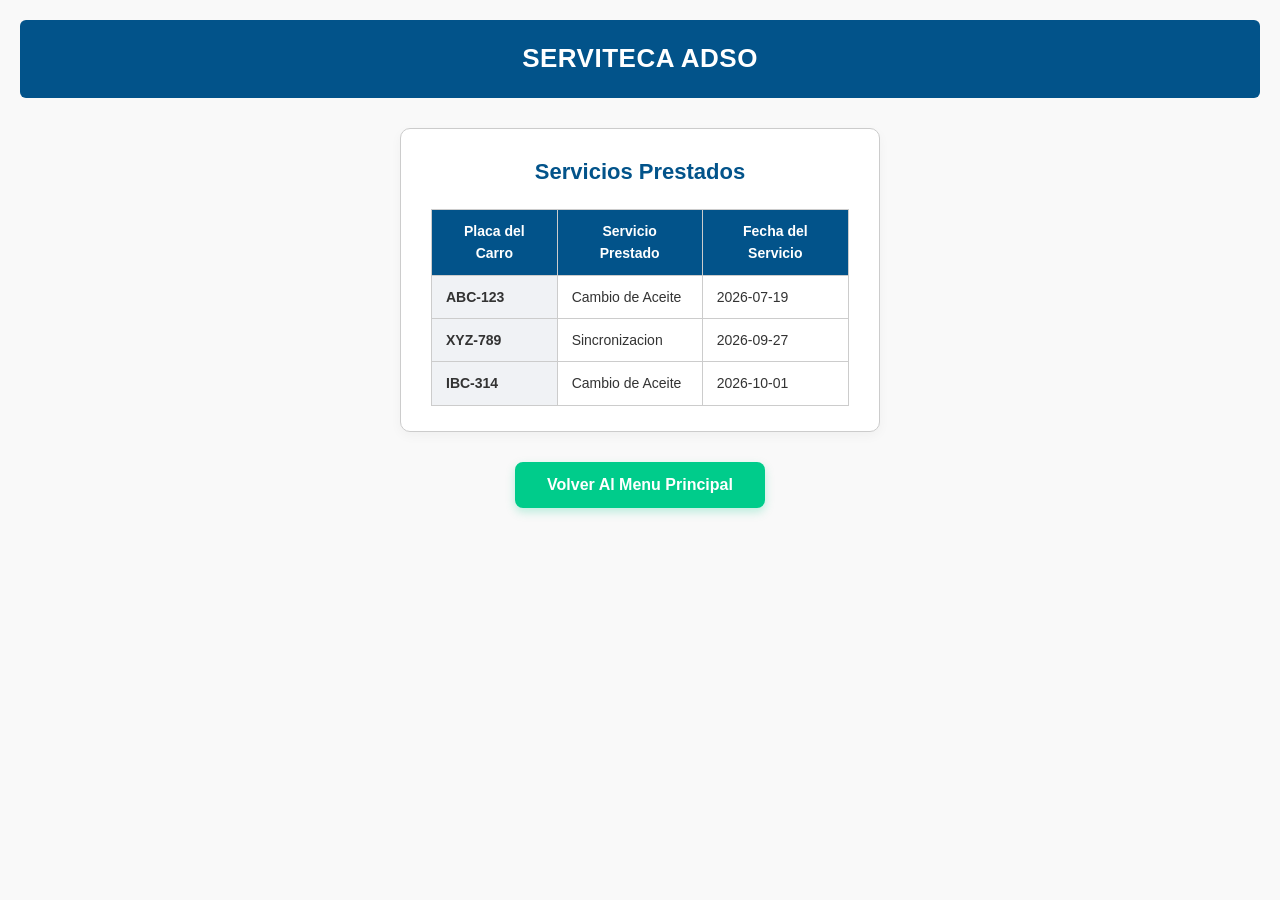
<file: SERVITECA/Servicios/resultado_servicio.html>
<!DOCTYPE html>
<html lang='en'>
<head>
    <meta charset='utf-8'>
    <meta name='viewport' content='width=device-width, initial-scale=1'>
    <title>Resultado Servicio</title>
    <link rel='stylesheet' href='servicios.css'>
</head>
<body>
    <div><header><h1>SERVITECA ADSO</h1></header></div>
    <div class="cuadro-blanco">
        <h2>Servicios Prestados</h2>
        <table>
            <thead>
                <tr>
                    <th scope="col">Placa del Carro</th>
                    <th scope="col">Servicio Prestado</th>
                    <th scope="col">Fecha del Servicio</th>
                </tr>
            </thead>
            <tbody>
                <tr>
                    <th scope="row">ABC-123</th>
                    <td>Cambio de Aceite</td>
                    <td>2026-07-19</td>
                </tr>
                <tr>
                    <th scope="row">XYZ-789</th>
                    <td>Sincronizacion</td>
                    <td>2026-09-27</td>
                </tr>
                <tr>
                    <th scope="row">IBC-314</th>
                    <td>Cambio de Aceite</td>
                    <td>2026-10-01</td>
                </tr>
            </tbody>
        </table>
    </div>
    <div class="contenedor-volver">
        <form action="../main.html">
            <button type="submit">Volver Al Menu Principal</button>
        </form>
    
</body>
</html>
</file>
<file: SERVITECA/Estilos.css>
/* =============================================
   ESTILOS GLOBALES - SERVITECA
   Paleta: Azul Petróleo, Verde Menta, Gris Claro
   ============================================= */

/* --- Variables de color --- */
:root {
  --azul-principal: #0F4C81;
  --azul-oscuro:    #0a3560;
  --verde-accion:   #4B8B62;
  --verde-oscuro:   #3a6e4d;
  --fondo-pagina:   #F2F1E8;
  --fondo-card:     #EFEFEF;
  --texto-claro:    #FFFFFF;
  --texto-oscuro:   #1a1a2e;
  --texto-gris:     #555555;
  --borde:          #d0cfc8;
  --sombra:         rgba(15, 76, 129, 0.15);
  --error:          #c0392b;
  --exito:          #27ae60;
}

/* --- Reset y base --- */
*, *::before, *::after {
  box-sizing: border-box;
  margin: 0;
  padding: 0;
}

html, body {
  height: 100%;
}

body {
  font-family: 'Segoe UI', Tahoma, Geneva, Verdana, sans-serif;
  background-color: var(--fondo-pagina);
  color: var(--texto-oscuro);
  font-size: 15px;
  line-height: 1.6;
}

/* --- Tipografía --- */
h1, h2, h3 {
  color: var(--azul-principal);
  font-weight: 700;
}

h1 { font-size: 1.8rem; }
h2 { font-size: 1.4rem; }
h3 { font-size: 1.15rem; }

p {
  color: var(--texto-gris);
}

/* --- HEADER / NAVBAR --- */
.navbar {
  background-color: var(--azul-principal);
  display: flex;
  align-items: center;
  justify-content: space-between;
  padding: 0 1.5rem;
  height: 62px;
  box-shadow: 0 2px 8px rgba(0,0,0,0.25);
  position: sticky;
  top: 0;
  z-index: 100;
}

.navbar-brand {
  display: flex;
  align-items: center;
  gap: 0.6rem;
  text-decoration: none;
}

.navbar-brand .logo-icon {
  font-size: 1.8rem;
}

.navbar-brand span {
  font-size: 1.25rem;
  font-weight: 700;
  color: var(--texto-claro);
  letter-spacing: 0.5px;
}

/* --- Menú de navegación --- */
.nav-menu {
  display: flex;
  list-style: none;
  gap: 0.25rem;
  align-items: center;
}

.nav-item {
  position: relative;
}

.nav-link {
  color: var(--texto-claro);
  text-decoration: none;
  padding: 0.5rem 0.9rem;
  border-radius: 6px;
  font-size: 0.9rem;
  font-weight: 500;
  display: flex;
  align-items: center;
  gap: 0.35rem;
  transition: background-color 0.2s ease;
  cursor: pointer;
  border: none;
  background: transparent;
}

.nav-link:hover,
.nav-link.active {
  background-color: rgba(255, 255, 255, 0.18);
}

/* --- Dropdown --- */
.dropdown-menu {
  display: none;
  position: absolute;
  top: calc(100% + 6px);
  left: 0;
  background-color: #fff;
  border-radius: 8px;
  min-width: 170px;
  box-shadow: 0 6px 20px var(--sombra);
  z-index: 200;
  overflow: hidden;
  border: 1px solid var(--borde);
}

.nav-item:hover .dropdown-menu {
  display: block;
}

.dropdown-menu a {
  display: flex;
  align-items: center;
  gap: 0.5rem;
  padding: 0.6rem 1rem;
  color: var(--texto-oscuro);
  text-decoration: none;
  font-size: 0.88rem;
  transition: background-color 0.15s;
}

.dropdown-menu a:hover {
  background-color: var(--fondo-card);
  color: var(--azul-principal);
  font-weight: 600;
}

/* Separador en dropdown */
.dropdown-menu hr {
  border: none;
  border-top: 1px solid var(--borde);
  margin: 0.3rem 0;
}

/* --- Botón de salir --- */
.btn-salir {
  background-color: rgba(255,255,255,0.15);
  color: var(--texto-claro);
  border: 1px solid rgba(255,255,255,0.35);
  padding: 0.4rem 0.9rem;
  border-radius: 6px;
  font-size: 0.88rem;
  cursor: pointer;
  text-decoration: none;
  display: inline-flex;
  align-items: center;
  gap: 0.35rem;
  transition: background-color 0.2s;
}

.btn-salir:hover {
  background-color: rgba(255,255,255,0.28);
}

/* --- CONTENIDO PRINCIPAL --- */
.page-content {
  padding: 2rem 2.5rem;
  max-width: 1100px;
  margin: 0 auto;
}

/* --- BREADCRUMB --- */
.breadcrumb {
  display: flex;
  align-items: center;
  gap: 0.4rem;
  font-size: 0.82rem;
  color: var(--texto-gris);
  margin-bottom: 1.2rem;
}

.breadcrumb a {
  color: var(--azul-principal);
  text-decoration: none;
}

.breadcrumb a:hover { text-decoration: underline; }

/* --- PAGE HEADER --- */
.page-header {
  display: flex;
  align-items: center;
  gap: 0.8rem;
  margin-bottom: 1.8rem;
  padding-bottom: 1rem;
  border-bottom: 2px solid var(--azul-principal);
}

.page-header .header-icon {
  font-size: 2rem;
}

/* --- CARD / FORMULARIO --- */
.card {
  background-color: var(--fondo-card);
  border-radius: 12px;
  padding: 1.8rem 2rem;
  box-shadow: 0 3px 14px var(--sombra);
  border: 1px solid var(--borde);
}

/* --- FORMULARIOS --- */
.form-grid {
  display: grid;
  grid-template-columns: 1fr 1fr;
  gap: 1.1rem 1.5rem;
}

.form-grid.single-col {
  grid-template-columns: 1fr;
}

.form-group {
  display: flex;
  flex-direction: column;
  gap: 0.35rem;
}

.form-group.full-width {
  grid-column: 1 / -1;
}

label {
  font-size: 0.85rem;
  font-weight: 600;
  color: var(--azul-principal);
}

input[type="text"],
input[type="email"],
input[type="password"],
input[type="date"],
input[type="number"],
select,
textarea {
  width: 100%;
  padding: 0.6rem 0.85rem;
  border: 1.5px solid var(--borde);
  border-radius: 7px;
  background-color: #fff;
  color: var(--texto-oscuro);
  font-size: 0.92rem;
  font-family: inherit;
  transition: border-color 0.2s, box-shadow 0.2s;
  outline: none;
}

input:focus,
select:focus,
textarea:focus {
  border-color: var(--azul-principal);
  box-shadow: 0 0 0 3px rgba(15, 76, 129, 0.12);
}

input.error,
select.error {
  border-color: var(--error);
}

.field-error {
  font-size: 0.78rem;
  color: var(--error);
  display: none;
}

.field-error.visible {
  display: block;
}

/* --- BOTONES --- */
.btn {
  display: inline-flex;
  align-items: center;
  justify-content: center;
  gap: 0.4rem;
  padding: 0.6rem 1.4rem;
  border-radius: 7px;
  font-size: 0.92rem;
  font-weight: 600;
  font-family: inherit;
  cursor: pointer;
  border: none;
  transition: background-color 0.2s, transform 0.1s;
  text-decoration: none;
}

.btn:active { transform: scale(0.97); }

.btn-primary {
  background-color: var(--azul-principal);
  color: var(--texto-claro);
}

.btn-primary:hover {
  background-color: var(--azul-oscuro);
}

.btn-success {
  background-color: var(--verde-accion);
  color: var(--texto-claro);
}

.btn-success:hover {
  background-color: var(--verde-oscuro);
}

.btn-outline {
  background-color: transparent;
  color: var(--azul-principal);
  border: 1.5px solid var(--azul-principal);
}

.btn-outline:hover {
  background-color: var(--azul-principal);
  color: var(--texto-claro);
}

.btn-danger {
  background-color: var(--error);
  color: var(--texto-claro);
}

.btn-danger:hover { background-color: #a93226; }

/* --- Grupo de botones --- */
.btn-group {
  display: flex;
  gap: 0.75rem;
  margin-top: 1.5rem;
  flex-wrap: wrap;
}

/* --- TABLA --- */
.table-wrapper {
  overflow-x: auto;
  border-radius: 10px;
  box-shadow: 0 2px 10px var(--sombra);
}

table {
  width: 100%;
  border-collapse: collapse;
  background-color: #fff;
  font-size: 0.9rem;
}

thead {
  background-color: var(--azul-principal);
  color: var(--texto-claro);
}

thead th {
  padding: 0.8rem 1rem;
  text-align: left;
  font-weight: 600;
  font-size: 0.85rem;
  letter-spacing: 0.3px;
}

tbody tr {
  border-bottom: 1px solid var(--borde);
  transition: background-color 0.15s;
}

tbody tr:last-child { border-bottom: none; }

tbody tr:hover {
  background-color: #f0f5fa;
}

tbody td {
  padding: 0.75rem 1rem;
  color: var(--texto-oscuro);
}

/* Badge de servicio */
.badge {
  display: inline-block;
  padding: 0.25rem 0.65rem;
  border-radius: 20px;
  font-size: 0.78rem;
  font-weight: 600;
}

.badge-aceite   { background-color: #ffeeba; color: #856404; }
.badge-sync     { background-color: #cce5ff; color: #004085; }
.badge-alineacion { background-color: #d4edda; color: #155724; }
.badge-lavado   { background-color: #d1ecf1; color: #0c5460; }

/* --- ALERTA / NOTIFICACIÓN --- */
.alert {
  padding: 0.8rem 1.1rem;
  border-radius: 8px;
  font-size: 0.9rem;
  margin-bottom: 1rem;
  display: none;
  align-items: center;
  gap: 0.5rem;
}

.alert.show { display: flex; }

.alert-success {
  background-color: #d4edda;
  color: #155724;
  border-left: 4px solid var(--exito);
}

.alert-error {
  background-color: #f8d7da;
  color: #721c24;
  border-left: 4px solid var(--error);
}

.alert-info {
  background-color: #cce5ff;
  color: #004085;
  border-left: 4px solid var(--azul-principal);
}

/* --- STATS / DASHBOARD CARDS --- */
.stats-grid {
  display: grid;
  grid-template-columns: repeat(auto-fit, minmax(180px, 1fr));
  gap: 1.2rem;
  margin-bottom: 2rem;
}

.stat-card {
  background-color: var(--fondo-card);
  border-radius: 10px;
  padding: 1.2rem 1.4rem;
  border: 1px solid var(--borde);
  box-shadow: 0 2px 8px var(--sombra);
  display: flex;
  flex-direction: column;
  gap: 0.4rem;
}

.stat-card .stat-icon {
  font-size: 1.8rem;
}

.stat-card .stat-number {
  font-size: 2rem;
  font-weight: 700;
  color: var(--azul-principal);
}

.stat-card .stat-label {
  font-size: 0.82rem;
  color: var(--texto-gris);
}

/* --- EMPTY STATE --- */
.empty-state {
  text-align: center;
  padding: 3rem 1rem;
  color: var(--texto-gris);
}

.empty-state .empty-icon {
  font-size: 3.5rem;
  margin-bottom: 0.8rem;
}

/* --- FOOTER --- */
footer {
  text-align: center;
  padding: 1rem;
  font-size: 0.8rem;
  color: var(--texto-gris);
  border-top: 1px solid var(--borde);
  margin-top: 3rem;
}

/* --- RESPONSIVE --- */
@media (max-width: 768px) {
  .form-grid {
    grid-template-columns: 1fr;
  }

  .page-content {
    padding: 1.2rem 1rem;
  }

  .navbar {
    flex-wrap: wrap;
    height: auto;
    padding: 0.6rem 1rem;
    gap: 0.5rem;
  }

  .nav-menu {
    flex-wrap: wrap;
    justify-content: center;
  }
}
</file>
<file: SERVITECA/Login/login.css>
/* =============================================
   ESTILOS DE LOGIN - SERVITECA
   ============================================= */

:root {
  --azul-principal: #0F4C81;
  --azul-oscuro:    #0a3560;
  --verde-accion:   #4B8B62;
  --verde-oscuro:   #3a6e4d;
  --fondo-pagina:   #F2F1E8;
  --fondo-card:     #EFEFEF;
  --texto-claro:    #FFFFFF;
  --texto-oscuro:   #1a1a2e;
  --texto-gris:     #555555;
  --borde:          #d0cfc8;
  --error:          #c0392b;
}

*, *::before, *::after {
  box-sizing: border-box;
  margin: 0;
  padding: 0;
}

body {
  font-family: 'Segoe UI', Tahoma, Geneva, Verdana, sans-serif;
  background: linear-gradient(135deg, #0a3560 0%, #0F4C81 55%, #1a6b9e 100%);
  min-height: 100vh;
  display: flex;
  flex-direction: column;
  align-items: center;
  justify-content: center;
  padding: 1.5rem;
}

/* --- Contenedor principal del login --- */
.login-wrapper {
  width: 100%;
  max-width: 420px;
  animation: fadeInUp 0.5s ease;
}

@keyframes fadeInUp {
  from { opacity: 0; transform: translateY(24px); }
  to   { opacity: 1; transform: translateY(0); }
}

/* --- Logo / Marca --- */
.login-brand {
  text-align: center;
  margin-bottom: 1.8rem;
}

.login-brand .brand-logo {
  font-size: 4rem;
  display: block;
  margin-bottom: 0.4rem;
  filter: drop-shadow(0 2px 6px rgba(0,0,0,0.3));
}

.login-brand h1 {
  color: #FFFFFF;
  font-size: 1.9rem;
  font-weight: 800;
  letter-spacing: 1px;
  text-shadow: 0 2px 6px rgba(0,0,0,0.2);
}

.login-brand p {
  color: rgba(255,255,255,0.75);
  font-size: 0.88rem;
  margin-top: 0.3rem;
}

/* --- Card del formulario --- */
.login-card {
  background-color: var(--fondo-card);
  border-radius: 16px;
  padding: 2.2rem 2rem;
  box-shadow: 0 12px 40px rgba(0, 0, 0, 0.35);
}

.login-card h2 {
  color: var(--azul-principal);
  font-size: 1.2rem;
  font-weight: 700;
  margin-bottom: 1.5rem;
  text-align: center;
  letter-spacing: 0.3px;
}

/* --- Grupos de formulario --- */
.form-group {
  display: flex;
  flex-direction: column;
  gap: 0.4rem;
  margin-bottom: 1.1rem;
}

label {
  font-size: 0.84rem;
  font-weight: 600;
  color: var(--azul-principal);
}

.input-wrapper {
  position: relative;
}

.input-icon {
  position: absolute;
  left: 0.75rem;
  top: 50%;
  transform: translateY(-50%);
  font-size: 1rem;
  pointer-events: none;
}

input[type="text"],
input[type="password"] {
  width: 100%;
  padding: 0.65rem 0.85rem 0.65rem 2.4rem;
  border: 1.5px solid var(--borde);
  border-radius: 8px;
  background-color: #fff;
  color: var(--texto-oscuro);
  font-size: 0.93rem;
  font-family: inherit;
  transition: border-color 0.2s, box-shadow 0.2s;
  outline: none;
}

input:focus {
  border-color: var(--azul-principal);
  box-shadow: 0 0 0 3px rgba(15, 76, 129, 0.14);
}

input.error {
  border-color: var(--error);
}

/* Botón mostrar/ocultar contraseña */
.toggle-password {
  position: absolute;
  right: 0.75rem;
  top: 50%;
  transform: translateY(-50%);
  background: none;
  border: none;
  cursor: pointer;
  font-size: 1rem;
  color: var(--texto-gris);
  line-height: 1;
}

/* --- Mensaje de error de campo --- */
.field-error {
  font-size: 0.78rem;
  color: var(--error);
  display: none;
}

.field-error.visible { display: block; }

/* --- Alerta general --- */
.alert {
  display: none;
  padding: 0.7rem 1rem;
  border-radius: 8px;
  font-size: 0.88rem;
  margin-bottom: 1rem;
  align-items: center;
  gap: 0.5rem;
  border-left: 4px solid;
}

.alert.show { display: flex; }

.alert-error {
  background-color: #f8d7da;
  color: #721c24;
  border-color: var(--error);
}

/* --- Botón de ingreso --- */
.btn-login {
  width: 100%;
  padding: 0.75rem;
  background-color: var(--verde-accion);
  color: #fff;
  border: none;
  border-radius: 8px;
  font-size: 1rem;
  font-weight: 700;
  font-family: inherit;
  cursor: pointer;
  transition: background-color 0.2s, transform 0.1s;
  display: flex;
  align-items: center;
  justify-content: center;
  gap: 0.5rem;
  margin-top: 0.5rem;
}

.btn-login:hover  { background-color: var(--verde-oscuro); }
.btn-login:active { transform: scale(0.97); }

/* --- Credenciales de demo --- */
.demo-hint {
  margin-top: 1.4rem;
  padding: 0.75rem 1rem;
  background-color: rgba(15, 76, 129, 0.08);
  border-radius: 8px;
  border: 1px solid rgba(15, 76, 129, 0.2);
  font-size: 0.8rem;
  color: var(--texto-gris);
  text-align: center;
  line-height: 1.7;
}

.demo-hint strong {
  color: var(--azul-principal);
}

/* --- Footer del login --- */
.login-footer {
  text-align: center;
  margin-top: 1.5rem;
  font-size: 0.78rem;
  color: rgba(255,255,255,0.6);
}

/* --- Responsive --- */
@media (max-width: 480px) {
  .login-card {
    padding: 1.6rem 1.3rem;
  }
  .login-brand h1 {
    font-size: 1.6rem;
  }
}
</file>
<file: SERVITECA/Servicios/servicios.css>
body {
    font-family: Arial, sans-serif;
    margin: 20px;
    background-color: #f9f9f9;
    color: #333;
    line-height: 1.6;
}

/* Header h1: alargado, centrado, letras blancas y fondo #02538a */
header {
    background-color: #02538a;
    color: #ffffff;
    padding: 18px 25px;
    border-radius: 6px;
    margin-bottom: 25px;
    text-align: center;
    width: 100%;
    box-sizing: border-box;
}
/* Div opción: fondo azul oscuro, menos grueso, más largo hacia los lados y alineado de izquierda a derecha */
div.Opcion,
div.opcion {
    background-color: #012b49;
    color: #ffffff;
    width: 100%;
    margin: 15px 0 25px 0;
    padding: 8px 25px;
    border-radius: 6px;
    text-align: left;
    box-sizing: border-box;
}

div.opcion h2,
div.Opcion h2 {
    color: #ffffff;
    margin: 0;
    font-size: 18px;
    font-weight: 600;
}


header h1 {
    margin: 0;
    font-size: 26px;
    color: #ffffff;
    letter-spacing: 0.5px;
}

/* Cuadro con fondo blanco que encierra los campos y los botones */
div.cuadro-blanco {
    background-color: #ffffff;
    border: 1.5px solid #cccccc;
    border-radius: 10px;
    padding: 25px 30px;
    max-width: 480px;
    width: 90%;
    margin: 30px auto;
    box-sizing: border-box;
    box-shadow: 0 4px 12px rgba(0, 0, 0, 0.04);
}

div.cuadro-blanco h2 {
    text-align: center;
    color: #02538a;
    margin-top: 0;
    margin-bottom: 20px;
    font-size: 22px;
}

div.cuadro-blanco h3 {
    text-align: center;
    color: #02538a;
    margin-top: 0;
    margin-bottom: 20px;
    font-size: 22px;
}

/* Tabla con líneas en filas y columnas */
div.cuadro-blanco table {
    width: 100%;
    border-collapse: collapse;
    margin-top: 15px;
    font-size: 14px;
}

div.cuadro-blanco table th,
div.cuadro-blanco table td {
    border: 1px solid #cccccc;
    padding: 10px 14px;
    text-align: left;
}

div.cuadro-blanco table thead th {
    background-color: #02538a;
    color: #ffffff;
    font-weight: bold;
    text-align: center;
}

div.cuadro-blanco table tbody th {
    background-color: #f0f2f5;
    font-weight: 600;
    color: #333;
}

div.cuadro-blanco table tbody tr:hover {
    background-color: #f5f7fa;
}

div.cuadro-blanco p {
    margin: 12px 0 5px 0;
    font-weight: bold;
    color: #333333;
    font-size: 14px;
}

div.cuadro-blanco input[type="text"],
div.cuadro-blanco input[type="date"],
div.cuadro-blanco select {
    width: 100%;
    padding: 10px 12px;
    border: 1px solid #cccccc;
    border-radius: 6px;
    font-size: 14px;
    box-sizing: border-box;
    outline: none;
    background-color: #ffffff;
    font-family: inherit;
    transition: border-color 0.2s ease;
}

div.cuadro-blanco input[type="text"]:focus,
div.cuadro-blanco input[type="date"]:focus,
div.cuadro-blanco select:focus {
    border-color: #02538a;
}

/* Botones de acción dentro del cuadro: más grandes, bonitos y verdes */
div.botones-accion {
    display: flex;
    justify-content: center;
    gap: 15px;
    margin-top: 25px;
}

div.botones-accion button {
    background-color: #00cc8b;
    color: #ffffff;
    border: none;
    border-radius: 6px;
    padding: 12px 24px;
    font-size: 15px;
    font-weight: bold;
    cursor: pointer;
    box-shadow: 0 3px 8px rgba(0, 204, 139, 0.25);
    transition: all 0.2s ease;
    outline: none;
}

div.botones-accion button:hover {
    background-color: #00b37a;
    box-shadow: 0 5px 12px rgba(0, 204, 139, 0.35);
    transform: translateY(-2px);
}

div.botones-accion button:active {
    transform: translateY(0);
}

/* Div exterior del botón volver al menú principal */
div.contenedor-volver {
    text-align: center;
    margin: 30px auto;
}

/* Botón volver al menú principal: más grande, bonito y verde */
div.contenedor-volver button {
    background-color: #00cc8b;
    color: #ffffff;
    border: none;
    border-radius: 8px;
    padding: 14px 32px;
    font-size: 16px;
    font-weight: bold;
    cursor: pointer;
    box-shadow: 0 4px 10px rgba(0, 204, 139, 0.25);
    transition: all 0.25s ease;
    outline: none;
}

div.contenedor-volver button:hover {
    background-color: #00b37a;
    box-shadow: 0 6px 14px rgba(0, 204, 139, 0.35);
    transform: translateY(-2px);
}

div.contenedor-volver button:active {
    transform: translateY(0);
    box-shadow: 0 2px 6px rgba(0, 204, 139, 0.2);
}
</file>
